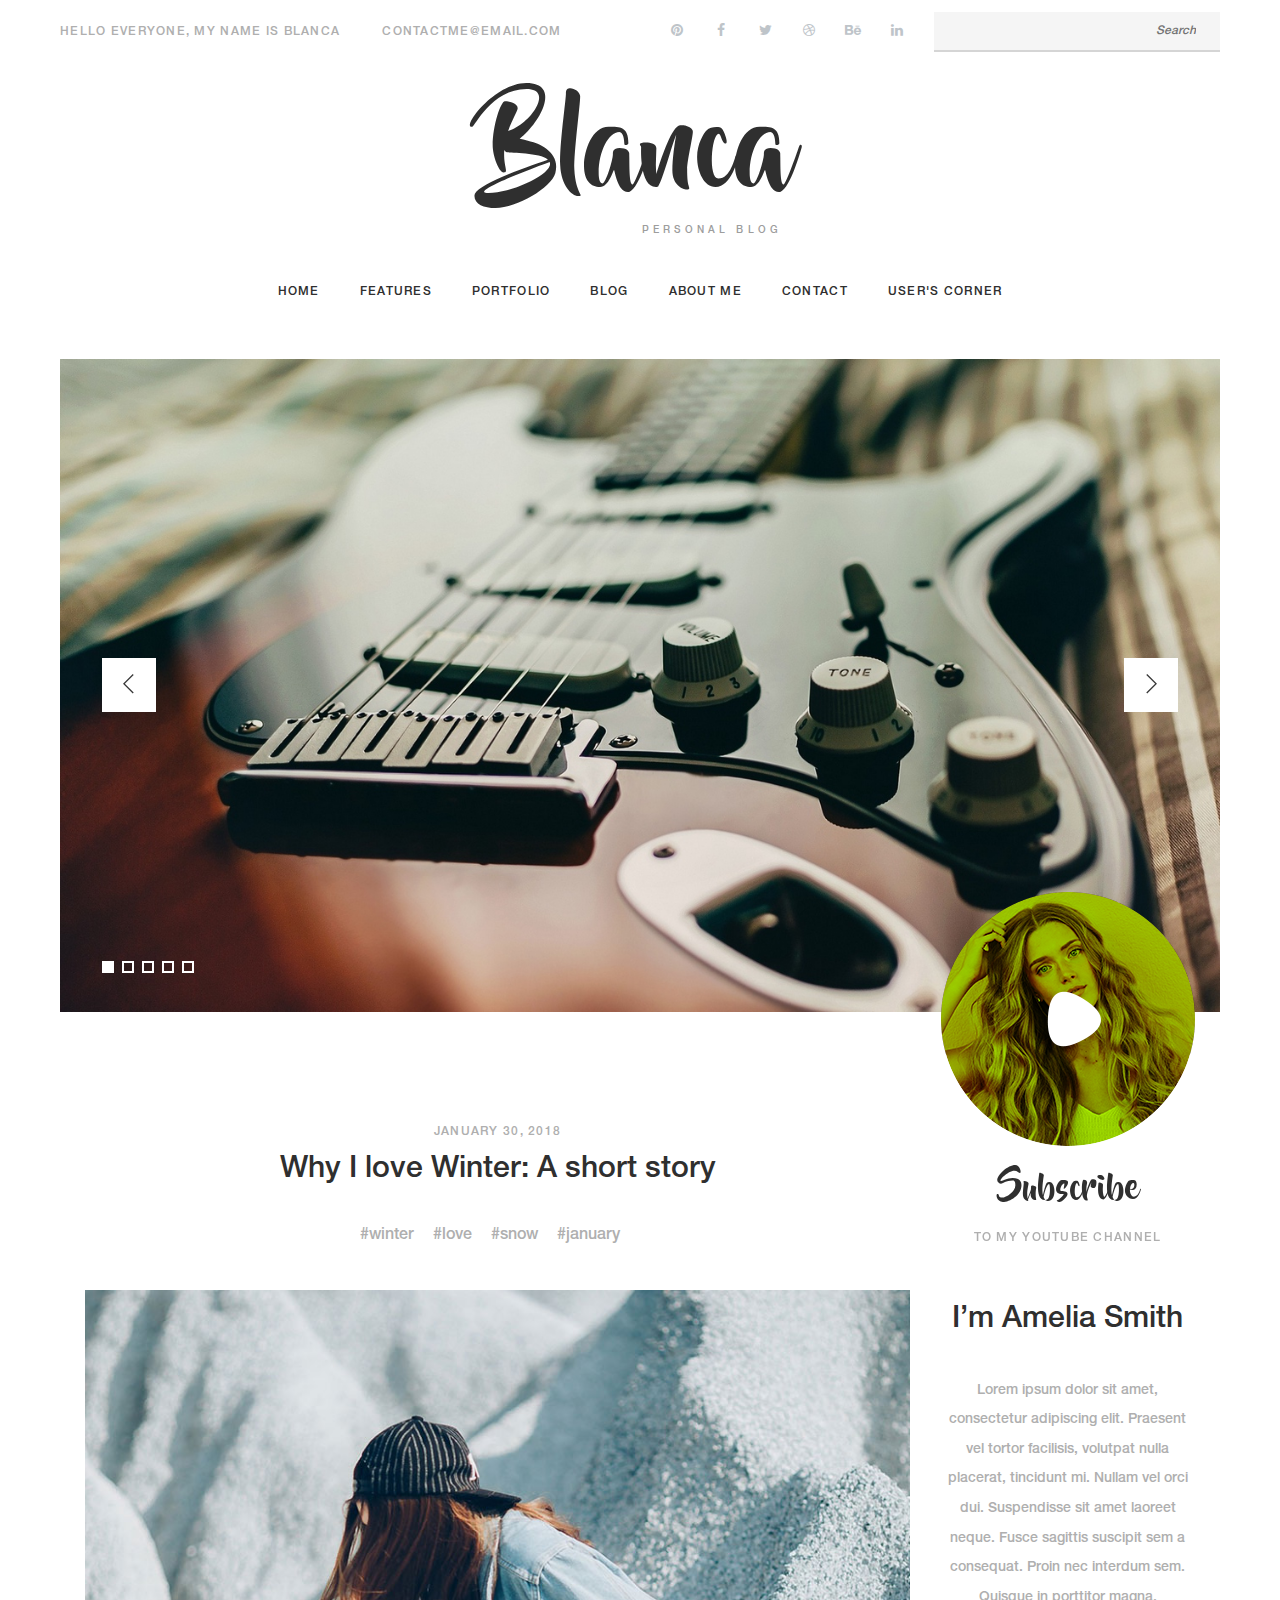
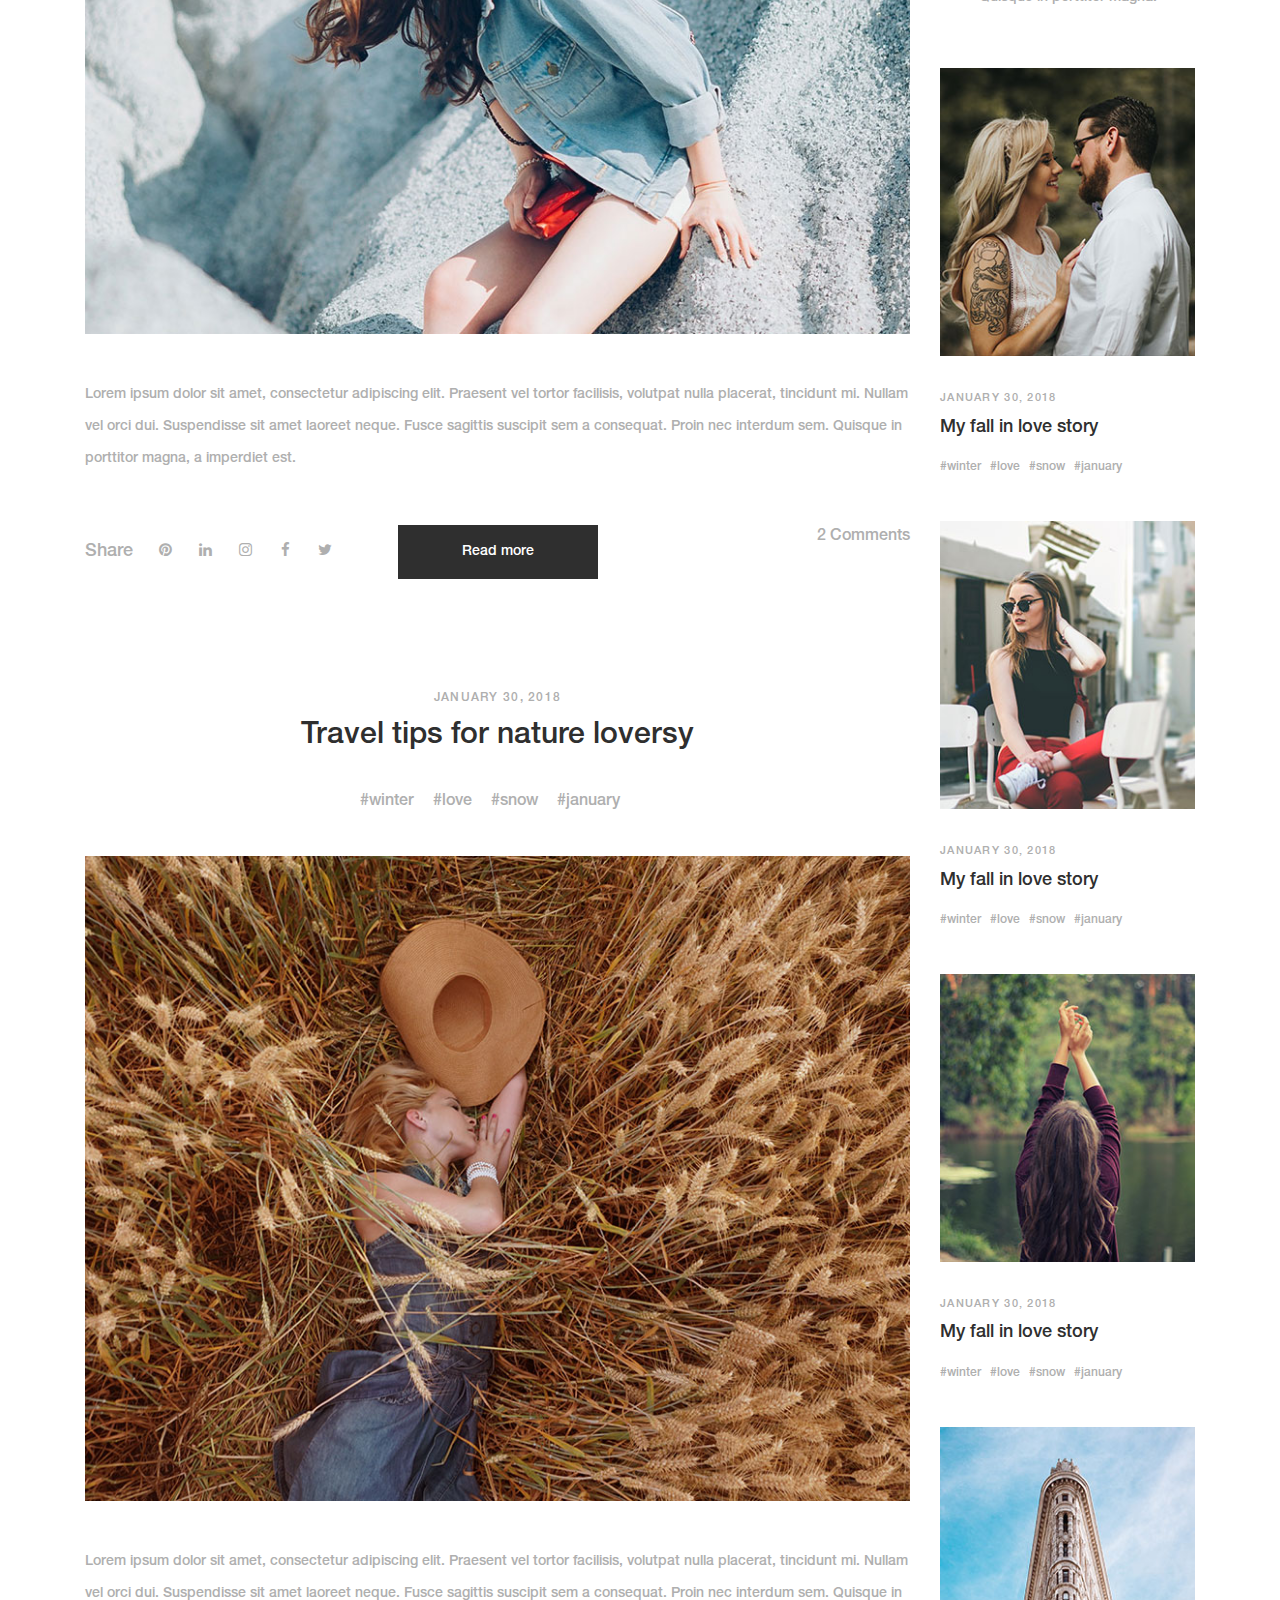
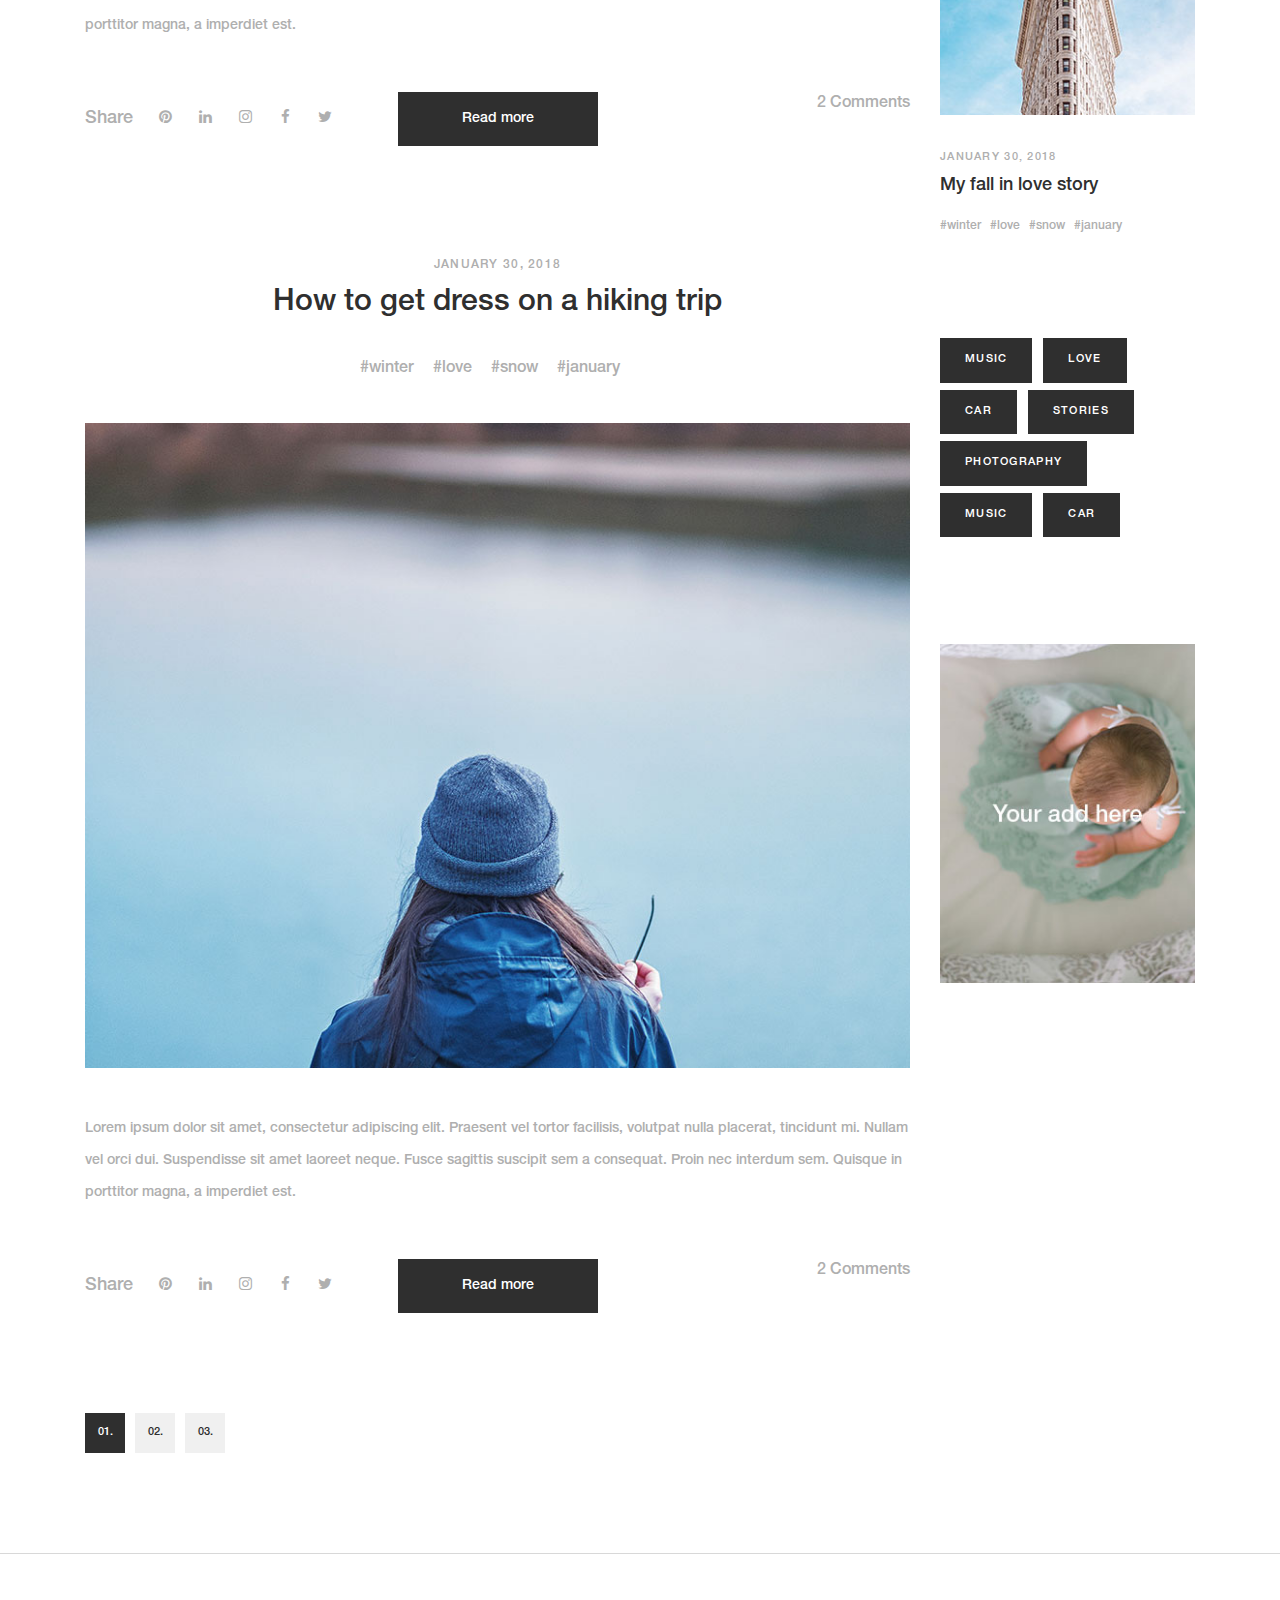
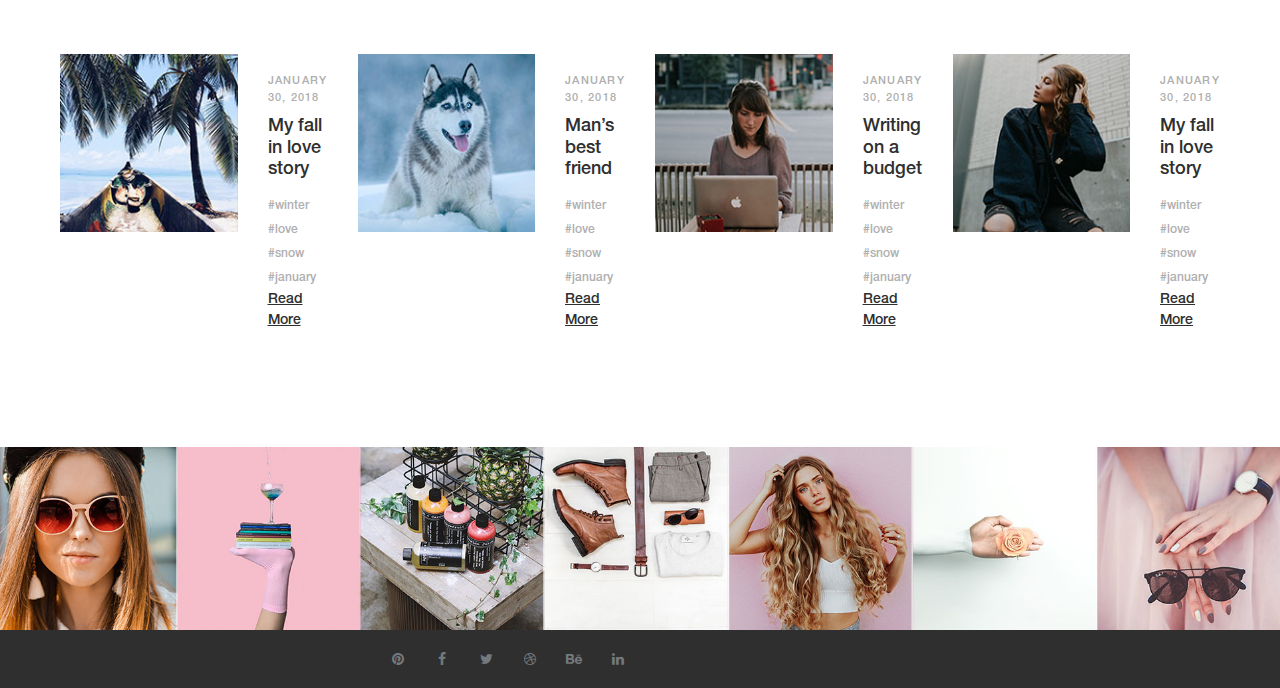
<file: index.html>
<!DOCTYPE html>
<html lang="en">
<head>
    <title>BLANCA</title>

    <!-- Required meta tags -->
    <meta charset="utf-8">
    <meta name="viewport" content="width=device-width, initial-scale=1, shrink-to-fit=no">

    <!-- Bootstrap CSS -->
    <link rel="stylesheet" href="css/bootstrap.min.css">

    <!-- FontAwesome CSS -->
    <link rel="stylesheet" href="css/font-awesome.min.css">

    <!-- Swiper CSS -->
    <link rel="stylesheet" href="css/swiper.min.css">

    <!-- Styles -->
    <link rel="stylesheet" href="style.css">
</head>
<body>
<div class="outer-container">
    <header class="site-header">
        <div class="top-header-bar">
            <div class="container-fluid">
                <div class="row">
                    <div class="col-lg-6 flex align-items-center">
                        <div class="header-bar-text d-none d-lg-block">
                            <p>Hello Everyone, My name is Blanca</p>
                        </div><!-- .header-bar-text -->

                        <div class="header-bar-email d-none d-lg-block">
                            <a href="#">Contactme@email.com</a>
                        </div><!-- .header-bar-email -->
                    </div><!-- .col -->

                    <div class="col-12 col-lg-6 flex justify-content-between justify-content-lg-end align-items-center">
                        <div class="header-bar-social d-none d-md-block">
                            <ul class="flex align-items-center">
                                <li><a href="https://www.pinterest.com/"><i class="fa fa-pinterest"></i></a></li>
                                <li><a href="https://www.facebook.com/"><i class="fa fa-facebook"></i></a></li>
                                <li><a href="https://www.twitter.com/"><i class="fa fa-twitter"></i></a></li>
                                <li><a href="https://www.dribbble.com/"><i class="fa fa-dribbble"></i></a></li>
                                <li><a href="https://www.behance.com/"><i class="fa fa-behance"></i></a></li>
                                <li><a href="https://www.linkedin.com/"><i class="fa fa-linkedin"></i></a></li>
                            </ul>
                        </div><!-- .header-bar-social -->

                        <div class="header-bar-search d-none d-md-block">
                            <form>
                                <input type="search" placeholder="Search">
                            </form>
                        </div><!-- .header-bar-search -->
                    </div><!-- .col -->
                </div><!-- .row -->
            </div><!-- .container-fluid -->
        </div><!-- .top-header-bar -->

        <div class="container">
            <div class="row">
                <div class="col-12">
                    <div class="site-branding flex flex-column align-items-center">
                        <h1 class="site-title"><a href="index.html" rel="home">Blanca</a></h1>
                        <p class="site-description">Personal Blog</p>
                    </div><!-- .site-branding -->

                    <nav class="site-navigation">
                        <div class="hamburger-menu d-lg-none">
                            <span></span>
                            <span></span>
                            <span></span>
                            <span></span>
                        </div><!-- .hamburger-menu -->

                        <ul class="flex-lg flex-lg-row justify-content-lg-center align-content-lg-center">
                            <li class="current-menu-item"><a href="index.html">Home</a></li>
                            <li><a href="#">features</a></li>
                            <li><a href="#">Portfolio</a></li>
                            <li><a href="blog.html">blog</a></li>
                            <li><a href="about.html">about me</a></li>
                            <li><a href="contact.html">Contact</a></li>
							<li><a href="login.html">User's Corner</a></li>
                        </ul>

                        <div class="header-bar-social d-md-none">
                            <ul class="flex justify-content-center align-items-center">
                                <li><a href="#"><i class="fa fa-pinterest"></i></a></li>
                                <li><a href="#"><i class="fa fa-facebook"></i></a></li>
                                <li><a href="#"><i class="fa fa-twitter"></i></a></li>
                                <li><a href="#"><i class="fa fa-dribbble"></i></a></li>
                                <li><a href="#"><i class="fa fa-behance"></i></a></li>
                                <li><a href="#"><i class="fa fa-linkedin"></i></a></li>
                            </ul>
                        </div><!-- .header-bar-social -->

                        <div class="header-bar-search d-md-none">
                            <form>
                                <input type="search" placeholder="Search">
                            </form>
                        </div><!-- .header-bar-search -->
                    </nav><!-- .site-navigation -->
                </div><!-- .col -->
            </div><!-- .row -->
        </div><!-- .container -->
    </header><!-- .site-header -->

    <div class="container-fluid">
        <div class="row">
            <div class="col-12">
                <div class="swiper-container hero-slider">
                    <div class="swiper-wrapper">
                        <div class="swiper-slide">
                            <div class="hero-content flex justify-content-center align-items-center flex-column">
                                <img src="images/slider.jpg" alt="">
                            </div><!-- .hero-content -->
                        </div><!-- .swiper-slide -->

                        <div class="swiper-slide">
                            <div class="hero-content flex justify-content-center align-items-center flex-column">
                                <img src="images/slider (1).jpg" alt="">
                            </div><!-- .hero-content -->
                        </div><!-- .swiper-slide -->

                        <div class="swiper-slide">
                            <div class="hero-content flex justify-content-center align-items-center flex-column">
                                <img src="images/slider (2).jpg" alt="">
                            </div><!-- .hero-content -->
                        </div><!-- .swiper-slide -->
						<div class="swiper-slide">
                            <div class="hero-content flex justify-content-center align-items-center flex-column">
                                <img src="images/slider (3).jpg" alt="">
                            </div><!-- .hero-content -->
                        </div><!-- .swiper-slide -->
						<div class="swiper-slide">
                            <div class="hero-content flex justify-content-center align-items-center flex-column">
                                <img src="images/slider (4).jpg" alt="">
                            </div><!-- .hero-content -->
                        </div><!-- .swiper-slide -->
                    </div><!-- .swiper-wrapper -->

                    <!-- Add Pagination -->
                    <div class="swiper-pagination"></div>

                    <!-- Add Arrows -->
                    <div class="swiper-button-next flex justify-content-center align-items-center">
                        <span><svg xmlns="http://www.w3.org/2000/svg" viewBox="0 0 27 44"><path d="M27,22L27,22L5,44l-2.1-2.1L22.8,22L2.9,2.1L5,0L27,22L27,22z"></path></svg></span>
                    </div>
                    <div class="swiper-button-prev flex justify-content-center align-items-center">
                        <span><svg xmlns="http://www.w3.org/2000/svg" viewBox="0 0 27 44"><path d="M0,22L22,0l2.1,2.1L4.2,22l19.9,19.9L22,44L0,22L0,22L0,22z"></path></svg></span>
                    </div>
                </div><!-- .swiper-container -->
            </div><!-- .col -->
        </div><!-- .row -->

        <div class="container">
            <div class="row">
                <div class="offset-lg-9 col-12 col-lg-3">
                    <a href="#">
                        <div class="yt-subscribe">
                            <img src="images/yt-subscribe.png" alt="Youtube Subscribe">
                            <h3>Subscribe</h3>
                            <p>To my Youtube Channel</p>
                        </div><!-- .yt-subscribe -->
                    </a>
                </div><!-- .col -->
            </div><!-- .row -->
        </div><!-- .container -->
    </div><!-- .hero-section -->

    <div class="container single-page">
        <div class="row">
            <div class="col-12 col-lg-9">
                <div class="content-wrap">
                    <header class="entry-header">
                        <div class="posted-date">
                            January 30, 2018
                        </div><!-- .posted-date -->

                        <h2 class="entry-title">Why I love Winter: A short story</h2>

                        <div class="tags-links">
                            <a href="#">#winter</a>
                            <a href="#">#love</a>
                            <a href="#">#snow</a>
                            <a href="#">#january</a>
                        </div><!-- .tags-links -->
                    </header><!-- .entry-header -->

                    <figure class="featured-image">
                        <img src="images/1.jpg" alt="">
                    </figure><!-- .featured-image -->

                    <div class="entry-content">
                        <p>Lorem ipsum dolor sit amet, consectetur adipiscing elit. Praesent vel tortor facilisis, volutpat nulla placerat, tincidunt mi. Nullam vel orci dui. Suspendisse sit amet laoreet neque. Fusce sagittis suscipit sem a consequat. Proin nec interdum sem. Quisque in porttitor magna, a imperdiet est. </p>
                    </div><!-- .entry-content -->

                    <footer class="entry-footer flex flex-column flex-lg-row justify-content-between align-content-start align-lg-items-center">
                        <ul class="post-share flex align-items-center order-3 order-lg-1">
                            <label>Share</label>
                            <li><a href="#"><i class="fa fa-pinterest"></i></a></li>
                            <li><a href="#"><i class="fa fa-linkedin"></i></a></li>
                            <li><a href="#"><i class="fa fa-instagram"></i></a></li>
                            <li><a href="#"><i class="fa fa-facebook"></i></a></li>
                            <li><a href="#"><i class="fa fa-twitter"></i></a></li>
                        </ul><!-- .post-share -->

                        <a class="read-more order-2" href="#">Read more</a>

                        <div class="comments-count order-1 order-lg-3">
                            <a href="#">2 Comments</a>
                        </div><!-- .comments-count -->
                    </footer><!-- .entry-footer -->
                </div><!-- .content-wrap -->

                <div class="content-wrap">
                    <header class="entry-header">
                        <div class="posted-date">
                            January 30, 2018
                        </div><!-- .posted-date -->

                        <h2 class="entry-title">Travel tips for nature loversy</h2>

                        <div class="tags-links">
                            <a href="#">#winter</a>
                            <a href="#">#love</a>
                            <a href="#">#snow</a>
                            <a href="#">#january</a>
                        </div><!-- .tags-links -->
                    </header><!-- .entry-header -->

                    <figure class="featured-image">
                        <img src="images/2.jpg" alt="">
                    </figure><!-- .featured-image -->

                    <div class="entry-content">
                        <p>Lorem ipsum dolor sit amet, consectetur adipiscing elit. Praesent vel tortor facilisis, volutpat nulla placerat, tincidunt mi. Nullam vel orci dui. Suspendisse sit amet laoreet neque. Fusce sagittis suscipit sem a consequat. Proin nec interdum sem. Quisque in porttitor magna, a imperdiet est. </p>
                    </div><!-- .entry-content -->

                    <footer class="entry-footer flex flex-column flex-lg-row justify-content-between align-content-start align-lg-items-center">
                        <ul class="post-share flex align-items-center order-3 order-lg-1">
                            <label>Share</label>
                            <li><a href="#"><i class="fa fa-pinterest"></i></a></li>
                            <li><a href="#"><i class="fa fa-linkedin"></i></a></li>
                            <li><a href="#"><i class="fa fa-instagram"></i></a></li>
                            <li><a href="#"><i class="fa fa-facebook"></i></a></li>
                            <li><a href="#"><i class="fa fa-twitter"></i></a></li>
                        </ul><!-- .post-share -->

                        <a class="read-more order-2" href="#">Read more</a>

                        <div class="comments-count order-1 order-lg-3">
                            <a href="#">2 Comments</a>
                        </div><!-- .comments-count -->
                    </footer><!-- .entry-footer -->
                </div><!-- .content-wrap -->

                <div class="content-wrap">
                    <header class="entry-header">
                        <div class="posted-date">
                            January 30, 2018
                        </div><!-- .posted-date -->

                        <h2 class="entry-title">How to get dress on a hiking trip</h2>

                        <div class="tags-links">
                            <a href="#">#winter</a>
                            <a href="#">#love</a>
                            <a href="#">#snow</a>
                            <a href="#">#january</a>
                        </div><!-- .tags-links -->
                    </header><!-- .entry-header -->

                    <figure class="featured-image">
                        <img src="images/3.jpg" alt="">
                    </figure><!-- .featured-image -->

                    <div class="entry-content">
                        <p>Lorem ipsum dolor sit amet, consectetur adipiscing elit. Praesent vel tortor facilisis, volutpat nulla placerat, tincidunt mi. Nullam vel orci dui. Suspendisse sit amet laoreet neque. Fusce sagittis suscipit sem a consequat. Proin nec interdum sem. Quisque in porttitor magna, a imperdiet est. </p>
                    </div><!-- .entry-content -->

                    <footer class="entry-footer flex flex-column flex-lg-row justify-content-between align-content-start align-lg-items-center">
                        <ul class="post-share flex align-items-center order-3 order-lg-1">
                            <label>Share</label>
                            <li><a href="#"><i class="fa fa-pinterest"></i></a></li>
                            <li><a href="#"><i class="fa fa-linkedin"></i></a></li>
                            <li><a href="#"><i class="fa fa-instagram"></i></a></li>
                            <li><a href="#"><i class="fa fa-facebook"></i></a></li>
                            <li><a href="#"><i class="fa fa-twitter"></i></a></li>
                        </ul><!-- .post-share -->

                        <a class="read-more order-2" href="#">Read more</a>

                        <div class="comments-count order-1 order-lg-3">
                            <a href="#">2 Comments</a>
                        </div><!-- .comments-count -->
                    </footer><!-- .entry-footer -->
                </div><!-- .content-wrap -->

                <div class="pagination">
                    <ul class="flex align-items-center">
                        <li class="active"><a href="#">01.</a></li>
                        <li><a href="#">02.</a></li>
                        <li><a href="#">03.</a></li>
                    </ul>
                </div>
            </div><!-- .col -->

            <div class="col-12 col-lg-3">
                <div class="sidebar">
                    <div class="about-me">
                        <h2>I’m Amelia Smith</h2>

                        <p>Lorem ipsum dolor sit amet, consectetur adipiscing elit. Praesent vel tortor facilisis, volutpat nulla placerat, tincidunt mi. Nullam vel orci dui. Suspendisse sit amet laoreet neque. Fusce sagittis suscipit sem a consequat. Proin nec interdum sem. Quisque in porttitor magna.</p>
                    </div><!-- .about-me -->

                    <div class="recent-posts">
                        <div class="recent-post-wrap">
                            <figure>
                                <img src="images/thumb-1.jpg" alt="">
                            </figure>

                            <header class="entry-header">
                                <div class="posted-date">
                                    January 30, 2018
                                </div><!-- .entry-header -->

                                <h3><a href="#">My fall in love story</a></h3>

                                <div class="tags-links">
                                    <a href="#">#winter</a>
                                    <a href="#">#love</a>
                                    <a href="#">#snow</a>
                                    <a href="#">#january</a>
                                </div><!-- .tags-links -->
                            </header><!-- .entry-header -->
                        </div><!-- .recent-post-wrap -->

                        <div class="recent-post-wrap">
                            <figure>
                                <img src="images/thumb-2.jpg" alt="">
                            </figure>

                            <header class="entry-header">
                                <div class="posted-date">
                                    January 30, 2018
                                </div><!-- .entry-header -->

                                <h3><a href="#">My fall in love story</a></h3>

                                <div class="tags-links">
                                    <a href="#">#winter</a>
                                    <a href="#">#love</a>
                                    <a href="#">#snow</a>
                                    <a href="#">#january</a>
                                </div><!-- .tags-links -->
                            </header><!-- .entry-header -->
                        </div><!-- .recent-post-wrap -->

                        <div class="recent-post-wrap">
                            <figure>
                                <img src="images/thumb-3.jpg" alt="">
                            </figure>

                            <header class="entry-header">
                                <div class="posted-date">
                                    January 30, 2018
                                </div><!-- .entry-header -->

                                <h3><a href="#">My fall in love story</a></h3>

                                <div class="tags-links">
                                    <a href="#">#winter</a>
                                    <a href="#">#love</a>
                                    <a href="#">#snow</a>
                                    <a href="#">#january</a>
                                </div><!-- .tags-links -->
                            </header><!-- .entry-header -->
                        </div><!-- .recent-post-wrap -->

                        <div class="recent-post-wrap">
                            <figure>
                                <img src="images/thumb-4.jpg" alt="">
                            </figure>

                            <header class="entry-header">
                                <div class="posted-date">
                                    January 30, 2018
                                </div><!-- .entry-header -->

                                <h3><a href="#">My fall in love story</a></h3>

                                <div class="tags-links">
                                    <a href="#">#winter</a>
                                    <a href="#">#love</a>
                                    <a href="#">#snow</a>
                                    <a href="#">#january</a>
                                </div><!-- .tags-links -->
                            </header><!-- .entry-header -->
                        </div><!-- .recent-post-wrap -->
                    </div><!-- .recent-posts -->

                    <div class="tags-list">
                        <a href="#">Music</a>
                        <a href="#">Love</a>
                        <a href="#">Car</a>
                        <a href="#">Stories</a>
                        <a href="#">Photography</a>
                        <a href="#">Music</a>
                        <a href="#">Car</a>
                    </div><!-- .tags-list -->

                    <div class="sidebar-ads">
                        <img src="images/ads.jpg" alt="ads">
                    </div>
                </div><!-- .sidebar -->
            </div><!-- .col -->
        </div><!-- .row -->
    </div><!-- .container -->
</div><!-- .outer-container -->

<footer class="sit-footer">
    <div class="outer-container">
        <div class="container-fluid">
            <div class="row footer-recent-posts">
                <div class="col-12 col-md-6 col-xl-3">
                    <div class="footer-post-wrap flex justify-content-between">
                        <figure>
                            <a href="#"><img src="images/foot-1.jpg" alt=""></a>
                        </figure>

                        <div class="footer-post-cont flex flex-column justify-content-between">
                            <header class="entry-header">
                                <div class="posted-date">
                                    January 30, 2018
                                </div><!-- .entry-header -->

                                <h3><a href="#">My fall in love story</a></h3>

                                <div class="tags-links">
                                    <a href="#">#winter</a>
                                    <a href="#">#love</a>
                                    <a href="#">#snow</a>
                                    <a href="#">#january</a>
                                </div><!-- .tags-links -->
                            </header><!-- .entry-header -->

                            <footer class="entry-footer">
                                <a class="read-more" href="#">read more</a>
                            </footer><!-- .entry-footer -->
                        </div><!-- .footer-post-cont -->
                    </div><!-- .footer-post-wrap -->
                </div><!-- .col -->

                <div class="col-12 col-md-6 col-xl-3">
                    <div class="footer-post-wrap flex justify-content-between">
                        <figure>
                            <a href="#"><img src="images/foot-2.jpg" alt=""></a>
                        </figure>

                        <div class="footer-post-cont flex flex-column justify-content-between">
                            <header class="entry-header">
                                <div class="posted-date">
                                    January 30, 2018
                                </div><!-- .entry-header -->

                                <h3><a href="#">Man’s best friend</a></h3>

                                <div class="tags-links">
                                    <a href="#">#winter</a>
                                    <a href="#">#love</a>
                                    <a href="#">#snow</a>
                                    <a href="#">#january</a>
                                </div><!-- .tags-links -->
                            </header><!-- .entry-header -->

                            <footer class="entry-footer">
                                <a class="read-more" href="#">read more</a>
                            </footer><!-- .entry-footer -->
                        </div><!-- .footer-post-cont -->
                    </div><!-- .footer-post-wrap -->
                </div><!-- .col -->

                <div class="col-12 col-md-6 col-xl-3">
                    <div class="footer-post-wrap flex justify-content-between">
                        <figure>
                            <a href="#"><img src="images/foot-3.jpg" alt=""></a>
                        </figure>

                        <div class="footer-post-cont flex flex-column justify-content-between">
                            <header class="entry-header">
                                <div class="posted-date">
                                    January 30, 2018
                                </div><!-- .entry-header -->

                                <h3><a href="#">Writing on a budget</a></h3>

                                <div class="tags-links">
                                    <a href="#">#winter</a>
                                    <a href="#">#love</a>
                                    <a href="#">#snow</a>
                                    <a href="#">#january</a>
                                </div><!-- .tags-links -->
                            </header><!-- .entry-header -->

                            <footer class="entry-footer">
                                <a class="read-more" href="#">read more</a>
                            </footer><!-- .entry-footer -->
                        </div><!-- .footer-post-cont -->
                    </div><!-- .footer-post-wrap -->
                </div><!-- .col -->

                <div class="col-12 col-md-6 col-xl-3">
                    <div class="footer-post-wrap flex justify-content-between">
                        <figure>
                            <a href="#"><img src="images/foot-4.jpg" alt=""></a>
                        </figure>

                        <div class="footer-post-cont flex flex-column justify-content-between">
                            <header class="entry-header">
                                <div class="posted-date">
                                    January 30, 2018
                                </div><!-- .entry-header -->

                                <h3><a href="#">My fall in love story</a></h3>

                                <div class="tags-links">
                                    <a href="#">#winter</a>
                                    <a href="#">#love</a>
                                    <a href="#">#snow</a>
                                    <a href="#">#january</a>
                                </div><!-- .tags-links -->
                            </header><!-- .entry-header -->

                            <footer class="entry-footer">
                                <a class="read-more" href="#">read more</a>
                            </footer><!-- .entry-footer -->
                        </div><!-- .footer-post-cont -->
                    </div><!-- .footer-post-wrap -->
                </div><!-- .col -->
            </div><!-- .row -->
        </div><!-- .container-fluid -->
    </div><!-- .outer-container -->

    <div class="container-fluid">
        <div class="row">
            <div class="footer-instagram flex flex-wrap flex-lg-nowrap">
                <figure>
                    <a href="#"><img src="images/a.jpg" alt=""></a>
                </figure>

                <figure>
                    <a href="#"><img src="images/b.jpg" alt=""></a>
                </figure>

                <figure>
                    <a href="#"><img src="images/c.jpg" alt=""></a>
                </figure>

                <figure>
                        <a href="#"><img src="images/d.jpg" alt=""></a>
                </figure>

                <figure>
                    <a href="#"><img src="images/e.jpg" alt=""></a>
                </figure>

                <figure>
                    <a href="#"><img src="images/f.jpg" alt=""></a>
                </figure>

                <figure>
                    <a href="#"><img src="images/g.jpg" alt=""></a>
                </figure>
            </div>
        </div><!-- .row -->
    </div><!-- .container -->

    <div class="footer-bar">
        <div class="outer-container">
            <div class="container-fluid">
                <div class="row justify-content-between">
                    <div class="col-12 col-md-6">
                        <div class="footer-social">
                            <ul class="flex justify-content-center justify-content-md-end align-items-center">
                                <li><a href="https://www.pinterest.com/"><i class="fa fa-pinterest"></i></a></li>
                                <li><a href="https://www.facebook.com/"><i class="fa fa-facebook"></i></a></li>
                                <li><a href="https://www.twitter.com/"><i class="fa fa-twitter"></i></a></li>
                                <li><a href="https://www.dribbble.com/"><i class="fa fa-dribbble"></i></a></li>
                                <li><a href="https://www.behance.com/"><i class="fa fa-behance"></i></a></li>
                                <li><a href="https://www.linkedin.com/"><i class="fa fa-linkedin"></i></a></li>
                            </ul>
                        </div><!-- .footer-social -->
                    </div><!-- .col-xl-4 -->
                </div><!-- .row -->
            </div><!-- .container-fluid -->
        </div><!-- .outer-container -->
    </div><!-- .footer-bar -->
</footer><!-- .sit-footer -->

<script type="text/javascript" src="js/jquery.js"></script>
<script type="text/javascript" src="js/swiper.min.js"></script>
<script type="text/javascript" src="js/custom.js"></script>

</body>
</html>
</file>
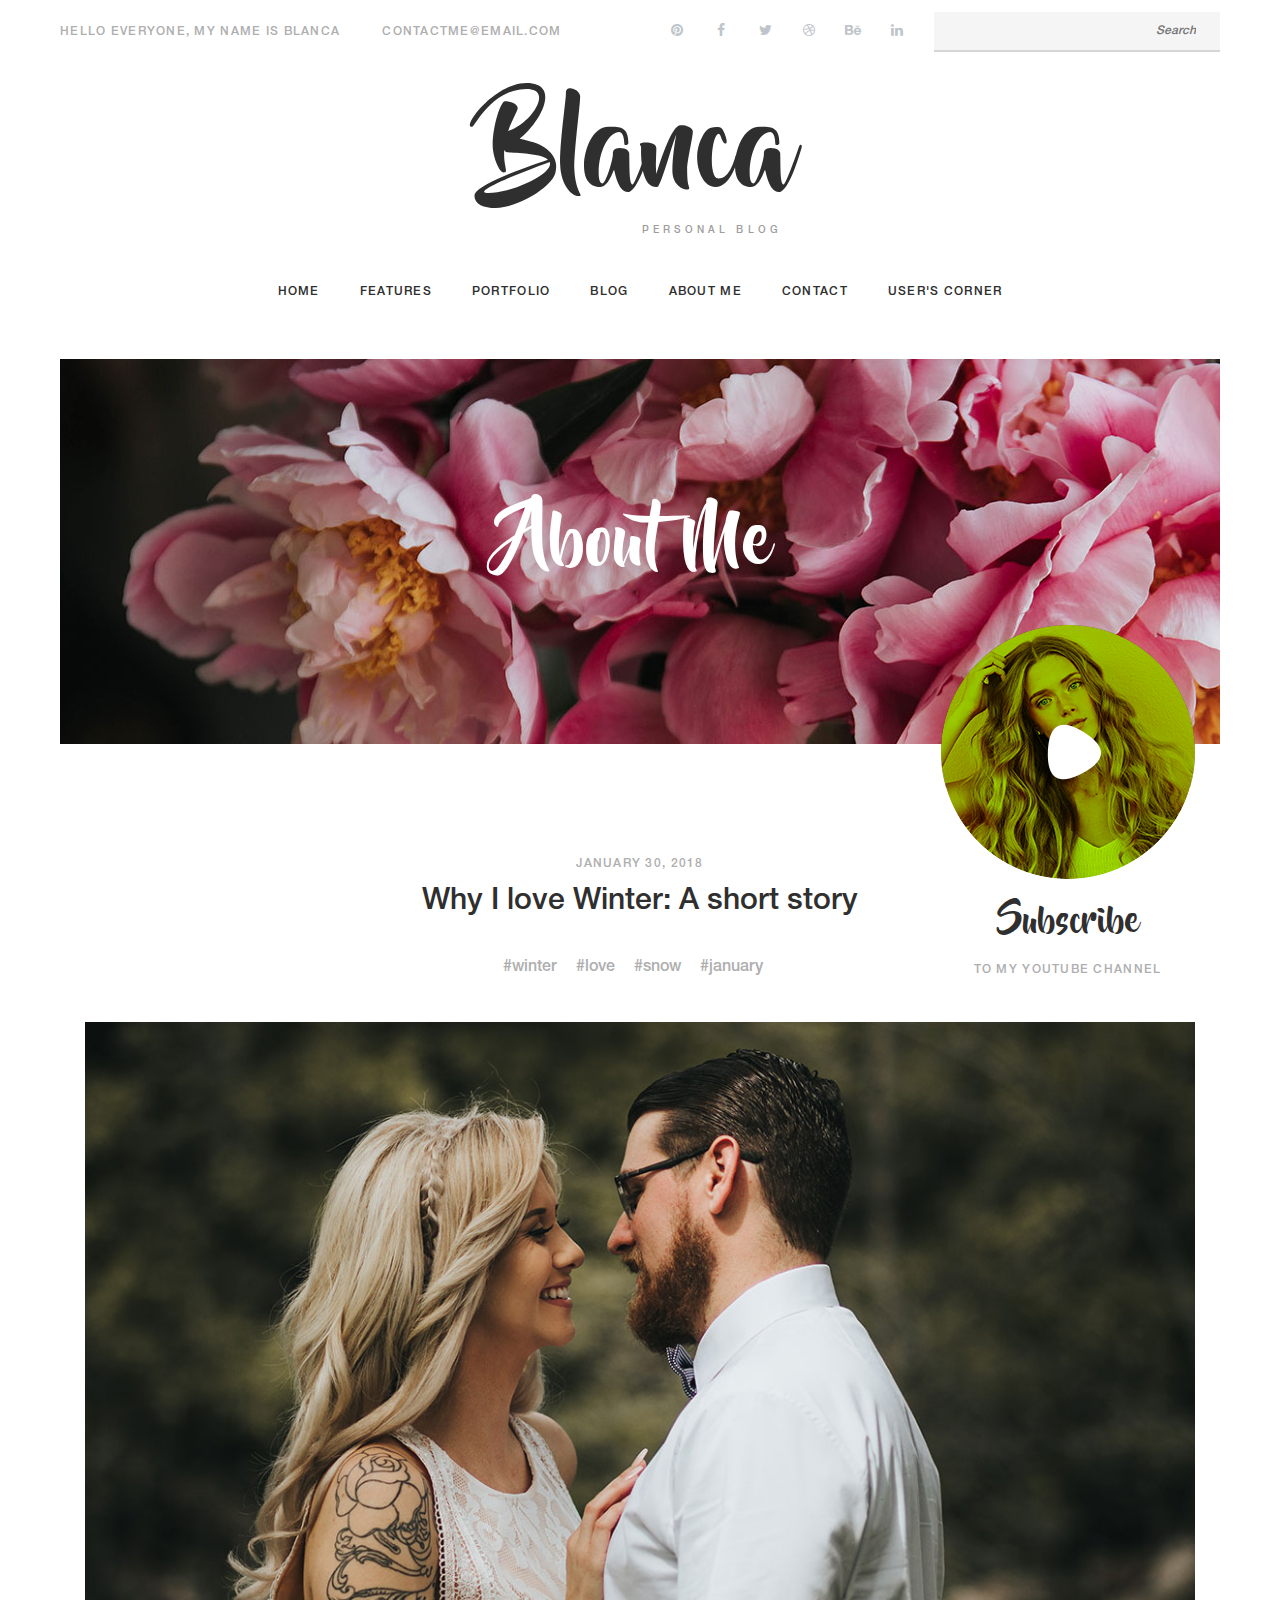
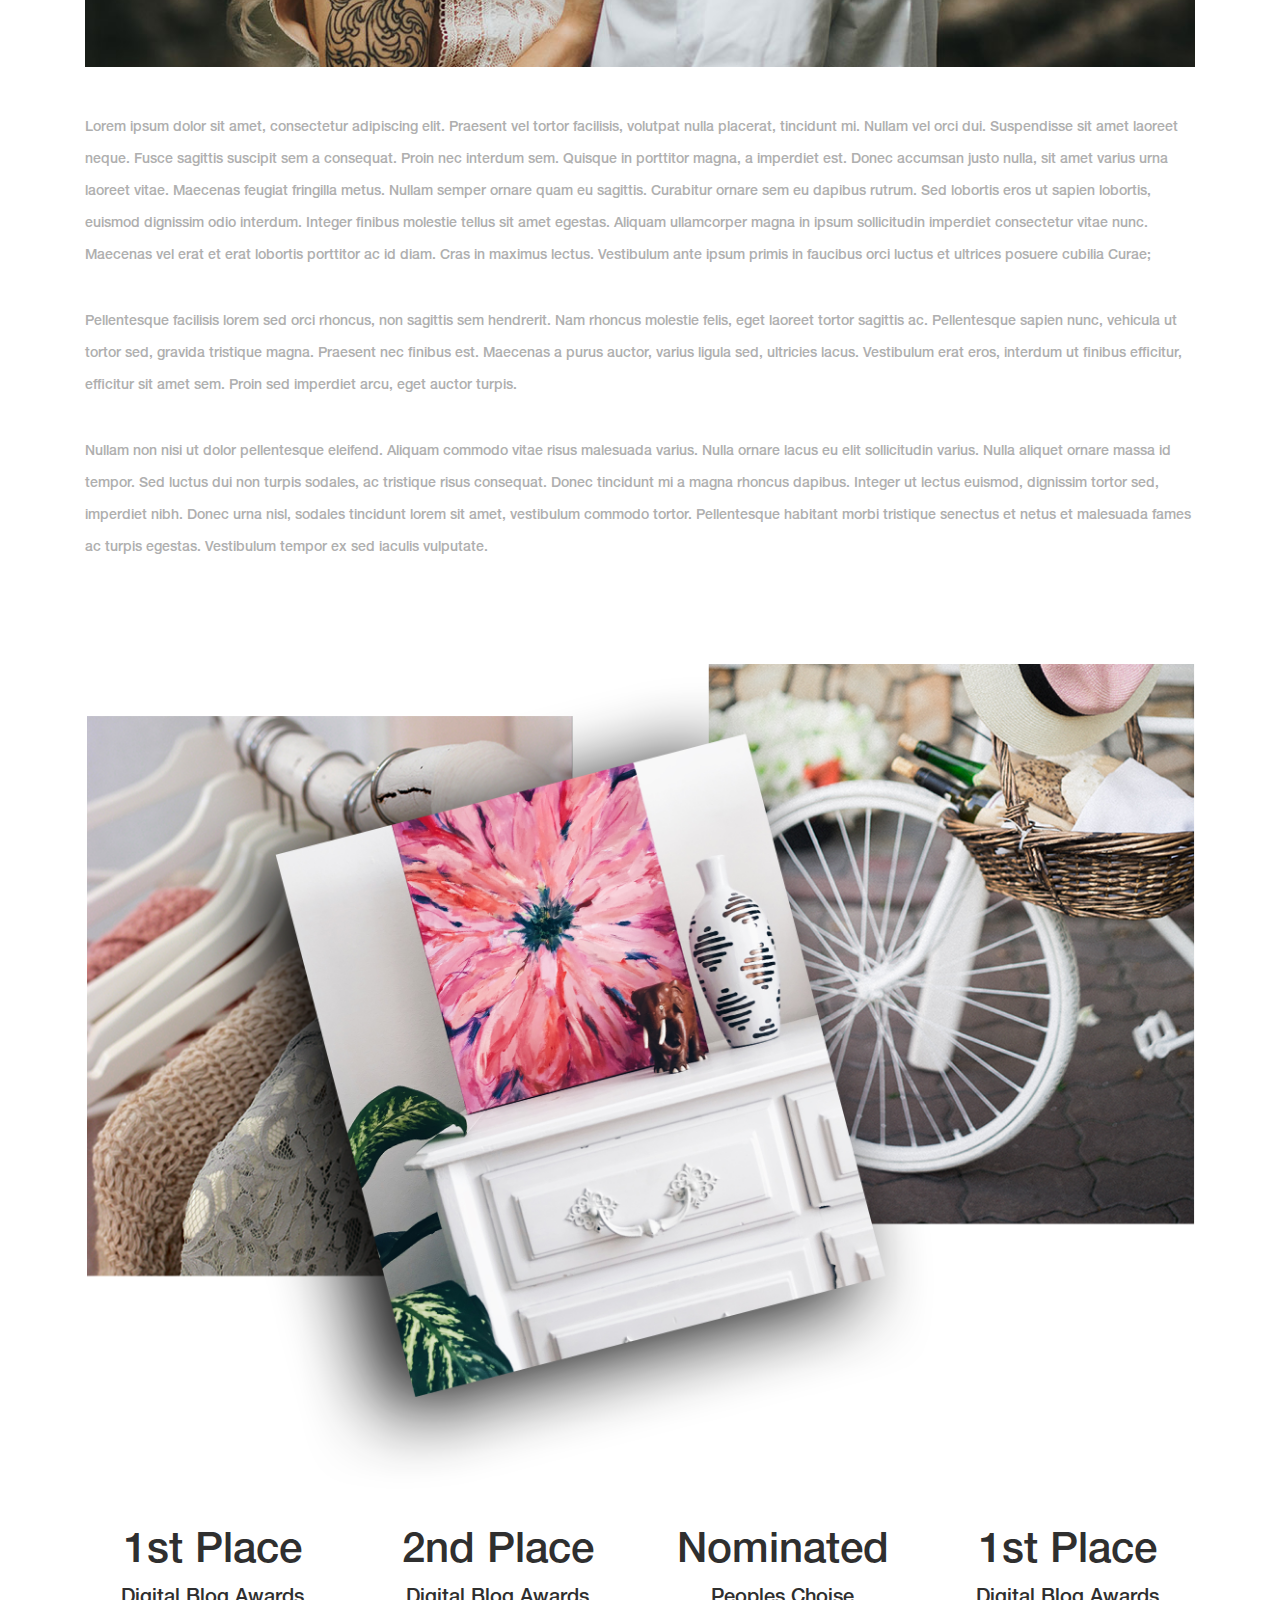
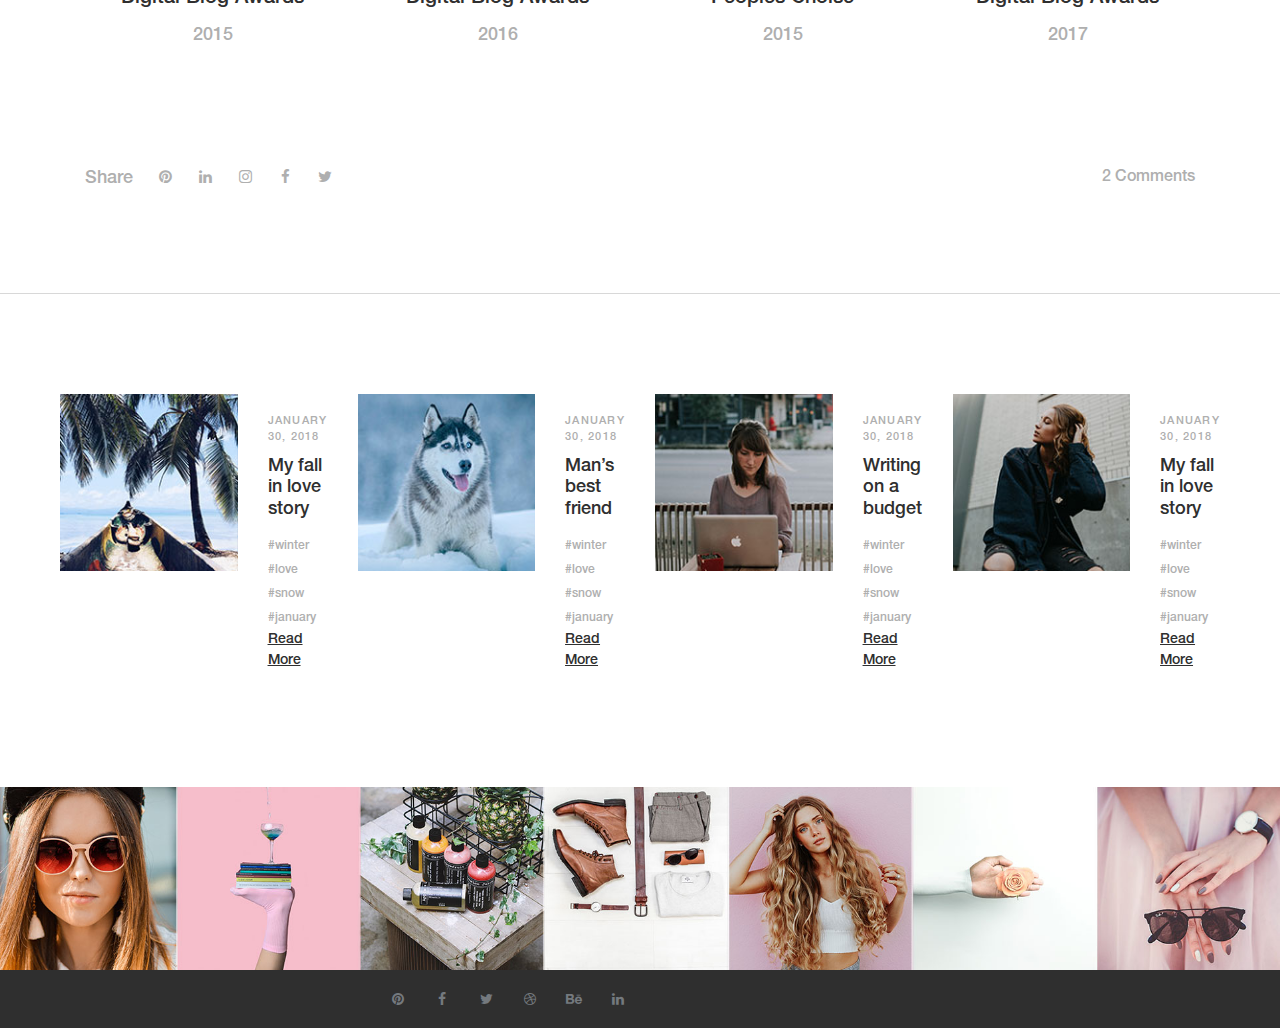
<file: about.html>
<!DOCTYPE html>
<html lang="en">
<head>
    <title>BLANCA::ABOUT</title>

    <!-- Required meta tags -->
    <meta charset="utf-8">
    <meta name="viewport" content="width=device-width, initial-scale=1, shrink-to-fit=no">

    <!-- Bootstrap CSS -->
    <link rel="stylesheet" href="css/bootstrap.min.css">

    <!-- FontAwesome CSS -->
    <link rel="stylesheet" href="css/font-awesome.min.css">

    <!-- Swiper CSS -->
    <link rel="stylesheet" href="css/swiper.min.css">

    <!-- Styles -->
    <link rel="stylesheet" href="style.css">
</head>
<body>
<div class="outer-container">
    <header class="site-header">
        <div class="top-header-bar">
            <div class="container-fluid">
                <div class="row">
                    <div class="col-lg-6 flex align-items-center">
                        <div class="header-bar-text d-none d-lg-block">
                            <p>Hello Everyone, My name is Blanca</p>
                        </div><!-- .header-bar-text -->

                        <div class="header-bar-email d-none d-lg-block">
                            <a href="#">Contactme@email.com</a>
                        </div><!-- .header-bar-email -->
                    </div><!-- .col -->

                    <div class="col-12 col-lg-6 flex justify-content-between justify-content-lg-end align-items-center">
                        <div class="header-bar-social d-none d-md-block">
                            <ul class="flex align-items-center">
                                <li><a href="https://www.pinterest.com/"><i class="fa fa-pinterest"></i></a></li>
                                <li><a href="https://www.facebook.com/"><i class="fa fa-facebook"></i></a></li>
                                <li><a href="https://www.twitter.com/"><i class="fa fa-twitter"></i></a></li>
                                <li><a href="https://www.dribbble.com/"><i class="fa fa-dribbble"></i></a></li>
                                <li><a href="https://www.behance.com/"><i class="fa fa-behance"></i></a></li>
                                <li><a href="https://www.linkedin.com/"><i class="fa fa-linkedin"></i></a></li>
                            </ul>
                        </div><!-- .header-bar-social -->

                        <div class="header-bar-search d-none d-md-block">
                            <form>
                                <input type="search" placeholder="Search">
                            </form>
                        </div><!-- .header-bar-search -->
                    </div><!-- .col -->
                </div><!-- .row -->
            </div><!-- .container-fluid -->
        </div><!-- .top-header-bar -->

        <div class="container">
            <div class="row">
                <div class="col-12">
                    <div class="site-branding flex flex-column align-items-center">
                        <h1 class="site-title"><a href="index.html" rel="home">Blanca</a></h1>
                        <p class="site-description">Personal Blog</p>
                    </div><!-- .site-branding -->

                    <nav class="site-navigation">
                        <div class="hamburger-menu d-lg-none">
                            <span></span>
                            <span></span>
                            <span></span>
                            <span></span>
                        </div><!-- .hamburger-menu -->

                        <ul class="flex-lg flex-lg-row justify-content-lg-center align-content-lg-center">
                            <li class="current-menu-item"><a href="index.html">Home</a></li>
                            <li><a href="#">features</a></li>
                            <li><a href="#">Portfolio</a></li>
                            <li><a href="blog.html">blog</a></li>
                            <li><a href="about.html">about me</a></li>
                            <li><a href="contact.html">Contact</a></li>
							<li><a href="login.html">User's Corner</a></li>
                        </ul>

                        <div class="header-bar-social d-md-none">
                            <ul class="flex justify-content-center align-items-center">
                                <li><a href="https://www.pinterest.com/"><i class="fa fa-pinterest"></i></a></li>
                                <li><a href="https://www.facebook.com/"><i class="fa fa-facebook"></i></a></li>
                                <li><a href="https://www.twitter.com/"><i class="fa fa-twitter"></i></a></li>
                                <li><a href="https://www.dribbble.com/"><i class="fa fa-dribbble"></i></a></li>
                                <li><a href="https://www.behance.com/"><i class="fa fa-behance"></i></a></li>
                                <li><a href="https://www.linkedin.com/"><i class="fa fa-linkedin"></i></a></li>
                            </ul>
                        </div><!-- .header-bar-social -->

                        <div class="header-bar-search d-md-none">
                            <form>
                                <input type="search" placeholder="Search">
                            </form>
                        </div><!-- .header-bar-search -->
                    </nav><!-- .site-navigation -->
                </div><!-- .col -->
            </div><!-- .row -->
        </div><!-- .container -->
    </header><!-- .site-header -->

    <div class="container-fluid">
        <div class="row">
            <div class="col-12">
                <div class="page-header flex justify-content-center align-items-center" style="background-image: url('images/about-bg.jpg')">
                    <h1>About Me</h1>
                </div><!-- .page-header -->
            </div><!-- .col -->
        </div><!-- .row -->

        <div class="container">
            <div class="row">
                <div class="offset-lg-9 col-lg-3">
                    <a href="#">
                        <div class="yt-subscribe">
                            <img src="images/yt-subscribe.png" alt="Youtube Subscribe">
                            <h3>Subscribe</h3>
                            <p>To my Youtube Channel</p>
                        </div><!-- .yt-subscribe -->
                    </a>
                </div><!-- .col -->
            </div><!-- .row -->
        </div><!-- .container -->
    </div><!-- .hero-section -->

    <div class="container single-page about-page">
        <div class="row">
            <div class="col-12">
                <div class="content-wrap">
                    <header class="entry-header">
                        <div class="posted-date">
                            January 30, 2018
                        </div><!-- .posted-date -->

                        <h2 class="entry-title">Why I love Winter: A short story</h2>

                        <div class="tags-links">
                            <a href="#">#winter</a>
                            <a href="#">#love</a>
                            <a href="#">#snow</a>
                            <a href="#">#january</a>
                        </div><!-- .tags-links -->
                    </header><!-- .entry-header -->

                    <figure class="featured-image">
                        <img src="images/about.jpg" alt="">
                    </figure><!-- .featured-image -->

                    <div class="entry-content">
                        <p>Lorem ipsum dolor sit amet, consectetur adipiscing elit. Praesent vel tortor facilisis, volutpat nulla placerat, tincidunt mi. Nullam vel orci dui. Suspendisse sit amet laoreet neque. Fusce sagittis suscipit sem a consequat. Proin nec interdum sem. Quisque in porttitor magna, a imperdiet est. Donec accumsan justo nulla, sit amet varius urna laoreet vitae. Maecenas feugiat fringilla metus. Nullam semper ornare quam eu sagittis. Curabitur ornare sem eu dapibus rutrum. Sed lobortis eros ut sapien lobortis, euismod dignissim odio interdum. Integer finibus molestie tellus sit amet egestas. Aliquam ullamcorper magna in ipsum sollicitudin imperdiet consectetur vitae nunc. Maecenas vel erat et erat lobortis porttitor ac id diam. Cras in maximus lectus. Vestibulum ante ipsum primis in faucibus orci luctus et ultrices posuere cubilia Curae;</p>

                        <p>Pellentesque facilisis lorem sed orci rhoncus, non sagittis sem hendrerit. Nam rhoncus molestie felis, eget laoreet tortor sagittis ac. Pellentesque sapien nunc, vehicula ut tortor sed, gravida tristique magna. Praesent nec finibus est. Maecenas a purus auctor, varius ligula sed, ultricies lacus. Vestibulum erat eros, interdum ut finibus efficitur, efficitur sit amet sem. Proin sed imperdiet arcu, eget auctor turpis.</p>

                        <p>Nullam non nisi ut dolor pellentesque eleifend. Aliquam commodo vitae risus malesuada varius. Nulla ornare lacus eu elit sollicitudin varius. Nulla aliquet ornare massa id tempor. Sed luctus dui non turpis sodales, ac tristique risus consequat. Donec tincidunt mi a magna rhoncus dapibus. Integer ut lectus euismod, dignissim tortor sed, imperdiet nibh. Donec urna nisl, sodales tincidunt lorem sit amet, vestibulum commodo tortor. Pellentesque habitant morbi tristique senectus et netus et malesuada fames ac turpis egestas. Vestibulum tempor ex sed iaculis vulputate. </p>
                    </div><!-- .entry-content -->

                    <figure class="about-second-image">
                        <img src="images/about-2.png" alt="">
                    </figure>
                </div><!-- .col -->
            </div><!-- .row -->
        </div><!-- .row -->

        <div class="row">
            <div class="col-12 col-md-6 col-lg-3">
                <div class="awards-content">
                    <h2>1st Place</h2>
                    <h4>Digital Blog Awards</h4>
                    <p>2015</p>
                </div><!-- .awards-content -->
            </div><!-- .col -->

            <div class="col-12 col-md-6 col-lg-3">
                <div class="awards-content">
                    <h2>2nd Place</h2>
                    <h4>Digital Blog Awards</h4>
                    <p>2016</p>
                </div><!-- .awards-content -->
            </div><!-- .col -->

            <div class="col-12 col-md-6 col-lg-3">
                <div class="awards-content">
                    <h2>Nominated</h2>
                    <h4>Peoples Choise </h4>
                    <p>2015</p>
                </div><!-- .awards-content -->
            </div><!-- .col -->

            <div class="col-12 col-md-6 col-lg-3">
                <div class="awards-content">
                    <h2>1st Place</h2>
                    <h4>Digital Blog Awards</h4>
                    <p>2017</p>
                </div><!-- .awards-content -->
            </div><!-- .col -->
        </div><!-- .row -->

        <div class="row">
            <div class="col-12">
                <footer class="entry-footer flex flex-column flex-lg-row justify-content-between align-content-start align-lg-items-center">
                    <ul class="post-share flex align-items-center order-3 order-lg-1">
                        <label>Share</label>
                        <li><a href="#"><i class="fa fa-pinterest"></i></a></li>
                        <li><a href="#"><i class="fa fa-linkedin"></i></a></li>
                        <li><a href="#"><i class="fa fa-instagram"></i></a></li>
                        <li><a href="#"><i class="fa fa-facebook"></i></a></li>
                        <li><a href="#"><i class="fa fa-twitter"></i></a></li>
                    </ul><!-- .post-share -->

                    <div class="comments-count order-1 order-lg-3">
                        <a href="#">2 Comments</a>
                    </div><!-- .comments-count -->
                </footer><!-- .entry-footer -->
            </div><!-- .content-wrap -->
        </div><!-- .col -->
    </div><!-- .container -->
</div><!-- .outer-container -->

<footer class="sit-footer">
    <div class="outer-container">
        <div class="container-fluid">
            <div class="row footer-recent-posts">
                <div class="col-12 col-md-6 col-xl-3">
                    <div class="footer-post-wrap flex justify-content-between">
                        <figure>
                            <a href="#"><img src="images/foot-1.jpg" alt=""></a>
                        </figure>

                        <div class="footer-post-cont flex flex-column justify-content-between">
                            <header class="entry-header">
                                <div class="posted-date">
                                    January 30, 2018
                                </div><!-- .entry-header -->

                                <h3><a href="#">My fall in love story</a></h3>

                                <div class="tags-links">
                                    <a href="#">#winter</a>
                                    <a href="#">#love</a>
                                    <a href="#">#snow</a>
                                    <a href="#">#january</a>
                                </div><!-- .tags-links -->
                            </header><!-- .entry-header -->

                            <footer class="entry-footer">
                                <a class="read-more" href="#">read more</a>
                            </footer><!-- .entry-footer -->
                        </div><!-- .footer-post-cont -->
                    </div><!-- .footer-post-wrap -->
                </div><!-- .col -->

                <div class="col-12 col-md-6 col-xl-3">
                    <div class="footer-post-wrap flex justify-content-between">
                        <figure>
                            <a href="#"><img src="images/foot-2.jpg" alt=""></a>
                        </figure>

                        <div class="footer-post-cont flex flex-column justify-content-between">
                            <header class="entry-header">
                                <div class="posted-date">
                                    January 30, 2018
                                </div><!-- .entry-header -->

                                <h3><a href="#">Man’s best friend</a></h3>

                                <div class="tags-links">
                                    <a href="#">#winter</a>
                                    <a href="#">#love</a>
                                    <a href="#">#snow</a>
                                    <a href="#">#january</a>
                                </div><!-- .tags-links -->
                            </header><!-- .entry-header -->

                            <footer class="entry-footer">
                                <a class="read-more" href="#">read more</a>
                            </footer><!-- .entry-footer -->
                        </div><!-- .footer-post-cont -->
                    </div><!-- .footer-post-wrap -->
                </div><!-- .col -->

                <div class="col-12 col-md-6 col-xl-3">
                    <div class="footer-post-wrap flex justify-content-between">
                        <figure>
                            <a href="#"><img src="images/foot-3.jpg" alt=""></a>
                        </figure>

                        <div class="footer-post-cont flex flex-column justify-content-between">
                            <header class="entry-header">
                                <div class="posted-date">
                                    January 30, 2018
                                </div><!-- .entry-header -->

                                <h3><a href="#">Writing on a budget</a></h3>

                                <div class="tags-links">
                                    <a href="#">#winter</a>
                                    <a href="#">#love</a>
                                    <a href="#">#snow</a>
                                    <a href="#">#january</a>
                                </div><!-- .tags-links -->
                            </header><!-- .entry-header -->

                            <footer class="entry-footer">
                                <a class="read-more" href="#">read more</a>
                            </footer><!-- .entry-footer -->
                        </div><!-- .footer-post-cont -->
                    </div><!-- .footer-post-wrap -->
                </div><!-- .col -->

                <div class="col-12 col-md-6 col-xl-3">
                    <div class="footer-post-wrap flex justify-content-between">
                        <figure>
                            <a href="#"><img src="images/foot-4.jpg" alt=""></a>
                        </figure>

                        <div class="footer-post-cont flex flex-column justify-content-between">
                            <header class="entry-header">
                                <div class="posted-date">
                                    January 30, 2018
                                </div><!-- .entry-header -->

                                <h3><a href="#">My fall in love story</a></h3>

                                <div class="tags-links">
                                    <a href="#">#winter</a>
                                    <a href="#">#love</a>
                                    <a href="#">#snow</a>
                                    <a href="#">#january</a>
                                </div><!-- .tags-links -->
                            </header><!-- .entry-header -->

                            <footer class="entry-footer">
                                <a class="read-more" href="#">read more</a>
                            </footer><!-- .entry-footer -->
                        </div><!-- .footer-post-cont -->
                    </div><!-- .footer-post-wrap -->
                </div><!-- .col -->
            </div><!-- .row -->
        </div><!-- .container-fluid -->
    </div><!-- .outer-container -->

    <div class="container-fluid">
        <div class="row">
            <div class="footer-instagram flex flex-wrap flex-lg-nowrap">
                <figure>
                    <a href="#"><img src="images/a.jpg" alt=""></a>
                </figure>

                <figure>
                    <a href="#"><img src="images/b.jpg" alt=""></a>
                </figure>

                <figure>
                    <a href="#"><img src="images/c.jpg" alt=""></a>
                </figure>

                <figure>
                    <a href="#"><img src="images/d.jpg" alt=""></a>
                </figure>

                <figure>
                    <a href="#"><img src="images/e.jpg" alt=""></a>
                </figure>

                <figure>
                    <a href="#"><img src="images/f.jpg" alt=""></a>
                </figure>

                <figure>
                    <a href="#"><img src="images/g.jpg" alt=""></a>
                </figure>
            </div>
        </div><!-- .row -->
    </div><!-- .container -->

    <div class="footer-bar">
        <div class="outer-container">
            <div class="container-fluid">
                <div class="row justify-content-between">
                    <div class="col-12 col-md-6">
                        <div class="footer-social">
                            <ul class="flex justify-content-center justify-content-md-end align-items-center">
                                <li><a href="https://www.pinterest.com/"><i class="fa fa-pinterest"></i></a></li>
                                <li><a href="https://www.facebook.com/"><i class="fa fa-facebook"></i></a></li>
                                <li><a href="https://www.twitter.com/"><i class="fa fa-twitter"></i></a></li>
                                <li><a href="https://www.dribbble.com/"><i class="fa fa-dribbble"></i></a></li>
                                <li><a href="https://www.behance.com/"><i class="fa fa-behance"></i></a></li>
                                <li><a href="https://www.linkedin.com/"><i class="fa fa-linkedin"></i></a></li>
                            </ul>
                        </div><!-- .footer-social -->
                    </div><!-- .col-xl-4 -->
                </div><!-- .row -->
            </div><!-- .container-fluid -->
        </div><!-- .outer-container -->
    </div><!-- .footer-bar -->
</footer><!-- .sit-footer -->

<script type="text/javascript" src="js/jquery.js"></script>
<script type="text/javascript" src="js/swiper.min.js"></script>
<script type="text/javascript" src="js/custom.js"></script>

</body>
</html>
</file>
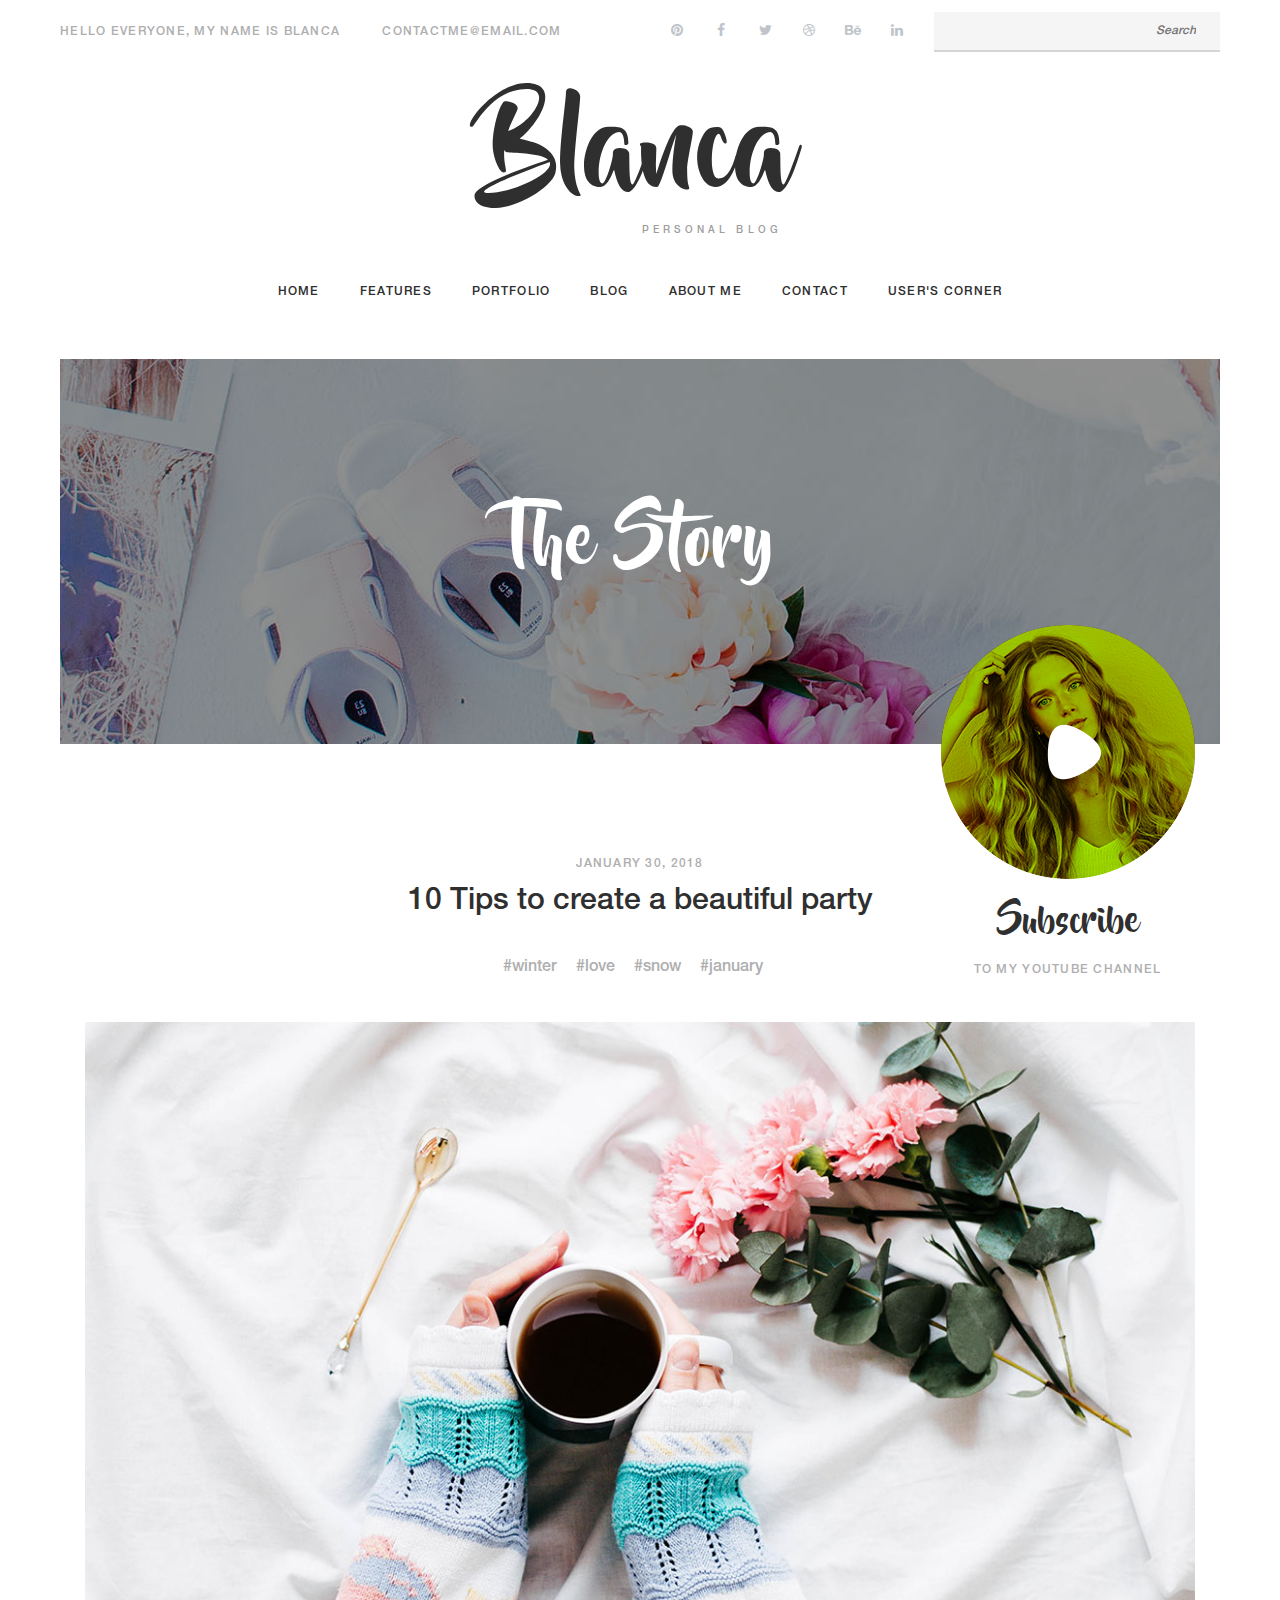
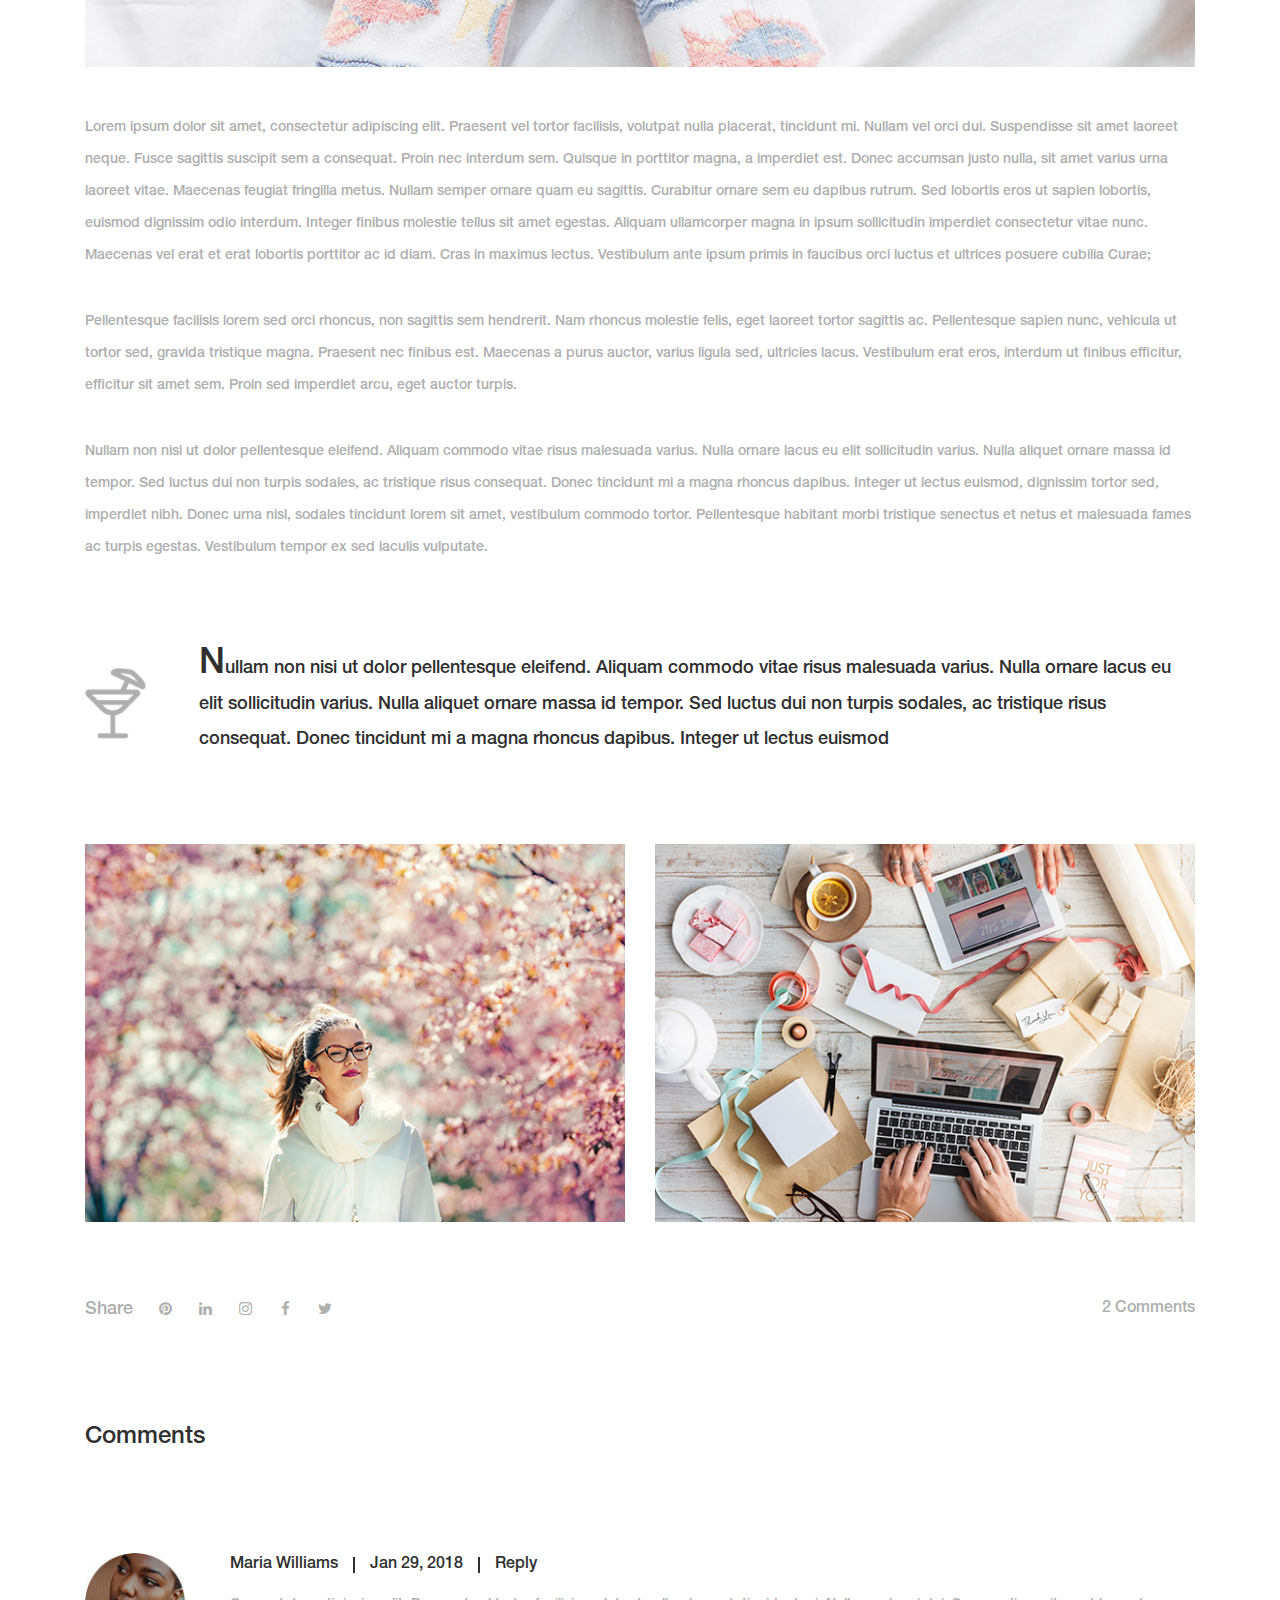
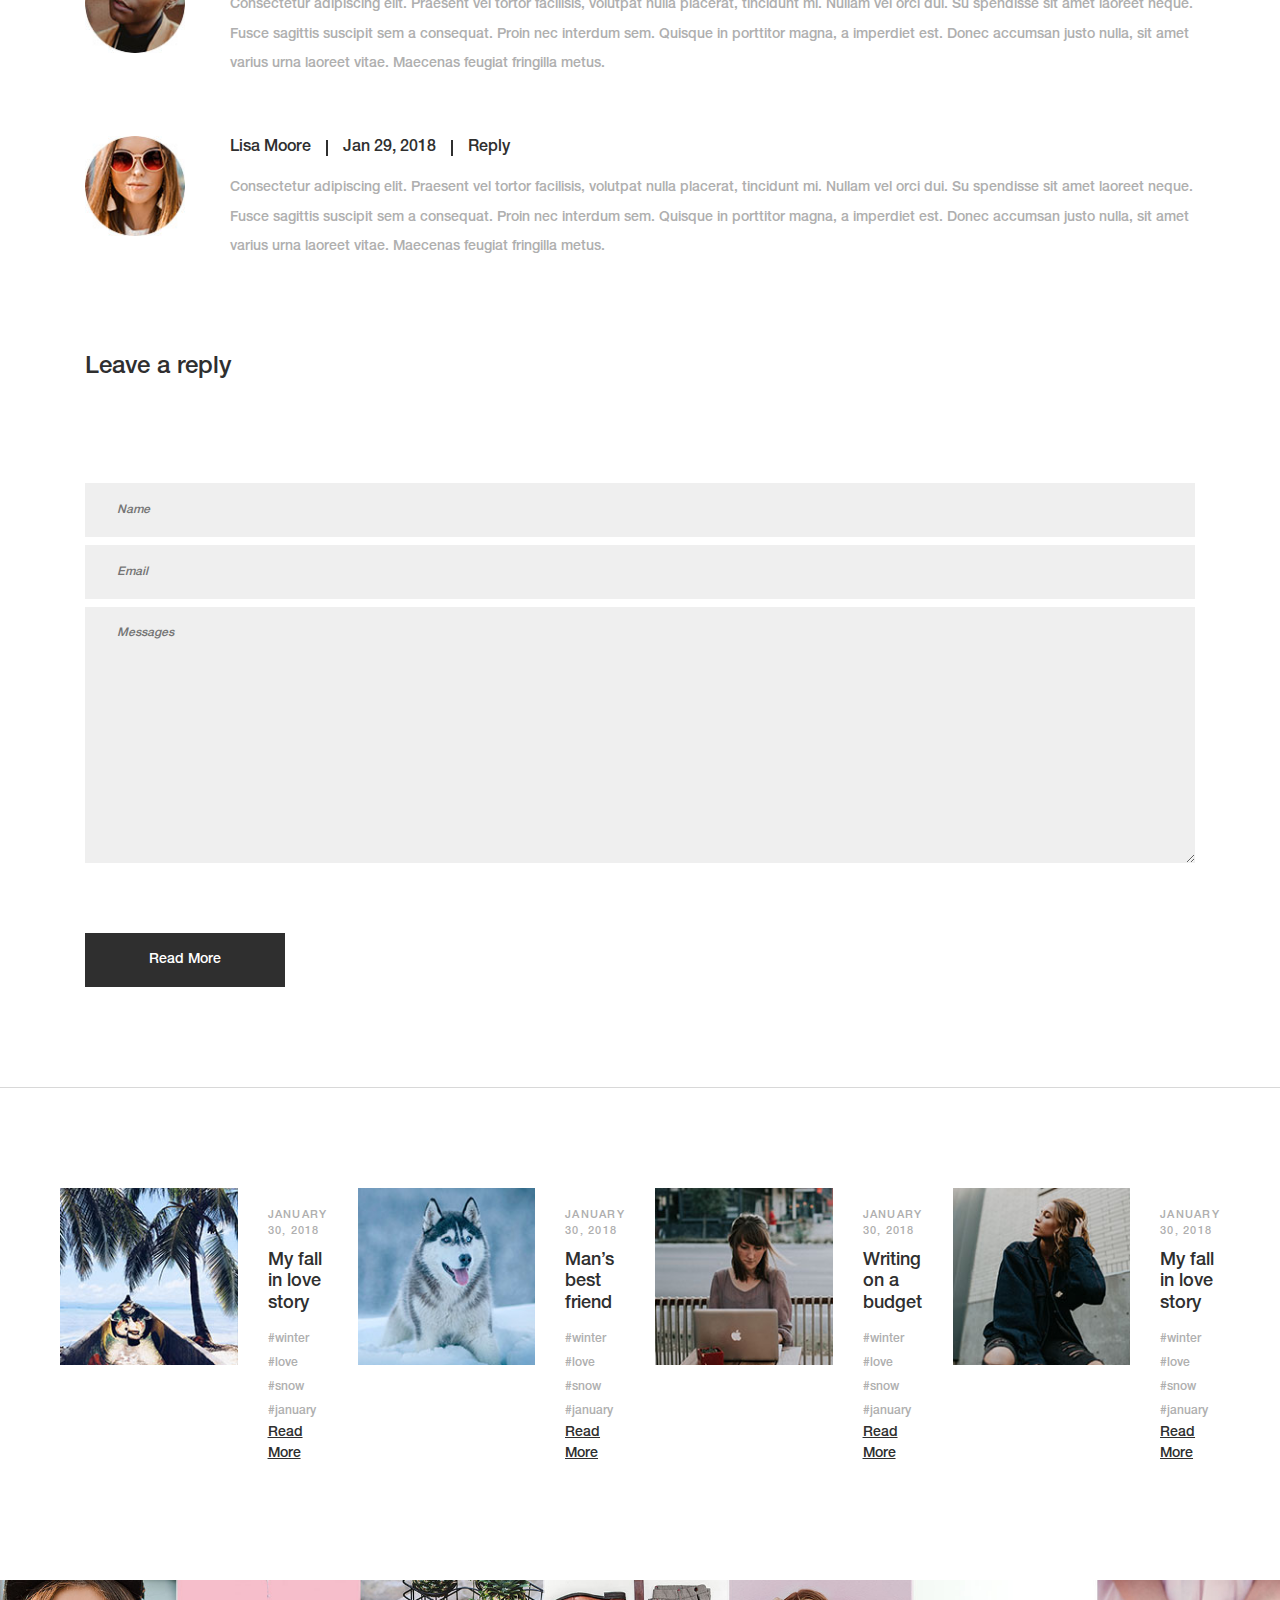
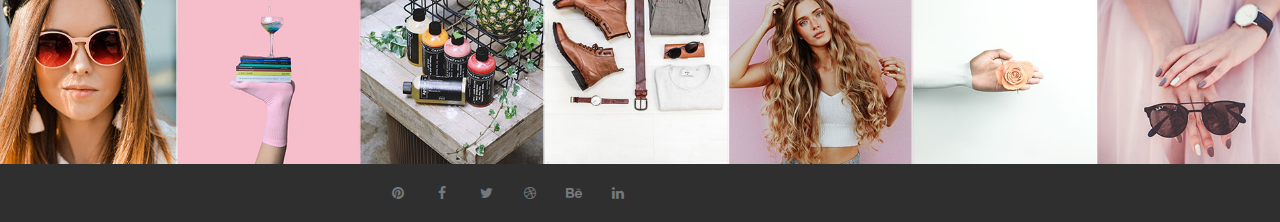
<file: blog.html>
<!DOCTYPE html>
<html lang="en">
<head>
    <title>BLANCA::BLOG</title>

    <!-- Required meta tags -->
    <meta charset="utf-8">
    <meta name="viewport" content="width=device-width, initial-scale=1, shrink-to-fit=no">

    <!-- Bootstrap CSS -->
    <link rel="stylesheet" href="css/bootstrap.min.css">

    <!-- FontAwesome CSS -->
    <link rel="stylesheet" href="css/font-awesome.min.css">

    <!-- Swiper CSS -->
    <link rel="stylesheet" href="css/swiper.min.css">

    <!-- Styles -->
    <link rel="stylesheet" href="style.css">
</head>
<body>
<div class="outer-container">
    <header class="site-header">
        <div class="top-header-bar">
            <div class="container-fluid">
                <div class="row">
                    <div class="col-lg-6 flex align-items-center">
                        <div class="header-bar-text d-none d-lg-block">
                            <p>Hello Everyone, My name is Blanca</p>
                        </div><!-- .header-bar-text -->

                        <div class="header-bar-email d-none d-lg-block">
                            <a href="#">Contactme@email.com</a>
                        </div><!-- .header-bar-email -->
                    </div><!-- .col -->

                    <div class="col-12 col-lg-6 flex justify-content-between justify-content-lg-end align-items-center">
                        <div class="header-bar-social d-none d-md-block">
                            <ul class="flex align-items-center">
                                <li><a href="https://www.pinterest.com/"><i class="fa fa-pinterest"></i></a></li>
                                <li><a href="https://www.facebook.com/"><i class="fa fa-facebook"></i></a></li>
                                <li><a href="https://www.twitter.com/"><i class="fa fa-twitter"></i></a></li>
                                <li><a href="https://www.dribbble.com/"><i class="fa fa-dribbble"></i></a></li>
                                <li><a href="https://www.behance.com/"><i class="fa fa-behance"></i></a></li>
                                <li><a href="https://www.linkedin.com/"><i class="fa fa-linkedin"></i></a></li>
                            </ul>
                        </div><!-- .header-bar-social -->

                        <div class="header-bar-search d-none d-md-block">
                            <form>
                                <input type="search" placeholder="Search">
                            </form>
                        </div><!-- .header-bar-search -->
                    </div><!-- .col -->
                </div><!-- .row -->
            </div><!-- .container-fluid -->
        </div><!-- .top-header-bar -->

        <div class="container">
            <div class="row">
                <div class="col-12">
                    <div class="site-branding flex flex-column align-items-center">
                        <h1 class="site-title"><a href="index.html" rel="home">Blanca</a></h1>
                        <p class="site-description">Personal Blog</p>
                    </div><!-- .site-branding -->

                    <nav class="site-navigation">
                        <div class="hamburger-menu d-lg-none">
                            <span></span>
                            <span></span>
                            <span></span>
                            <span></span>
                        </div><!-- .hamburger-menu -->

                        <ul class="flex-lg flex-lg-row justify-content-lg-center align-content-lg-center">
                            <li class="current-menu-item"><a href="index.html">Home</a></li>
                            <li><a href="#">features</a></li>
                            <li><a href="#">Portfolio</a></li>
                            <li><a href="blog.html">blog</a></li>
                            <li><a href="about.html">about me</a></li>
                            <li><a href="contact.html">Contact</a></li>
							<li><a href="login.html">User's Corner</a></li>
                        </ul>

                        <div class="header-bar-social d-md-none">
                            <ul class="flex justify-content-center align-items-center">
                                <li><a href="https://www.pinterest.com/"><i class="fa fa-pinterest"></i></a></li>
                                <li><a href="https://www.facebook.com/"><i class="fa fa-facebook"></i></a></li>
                                <li><a href="https://www.twitter.com/"><i class="fa fa-twitter"></i></a></li>
                                <li><a href="https://www.dribbble.com/"><i class="fa fa-dribbble"></i></a></li>
                                <li><a href="https://www.behance.com/"><i class="fa fa-behance"></i></a></li>
                                <li><a href="https://www.linkedin.com/"><i class="fa fa-linkedin"></i></a></li>
                            </ul>
                        </div><!-- .header-bar-social -->

                        <div class="header-bar-search d-md-none">
                            <form>
                                <input type="search" placeholder="Search">
                            </form>
                        </div><!-- .header-bar-search -->
                    </nav><!-- .site-navigation -->
                </div><!-- .col -->
            </div><!-- .row -->
        </div><!-- .container -->
    </header><!-- .site-header -->

    <div class="container-fluid">
        <div class="row">
            <div class="col-12">
                <div class="page-header flex justify-content-center align-items-center" style="background-image: url('images/blog-bg.jpg')">
                    <h1>The Story</h1>
                </div><!-- .page-header -->
            </div><!-- .col -->
        </div><!-- .row -->

        <div class="container">
            <div class="row">
                <div class="offset-lg-9 col-lg-3">
                    <a href="#">
                        <div class="yt-subscribe">
                            <img src="images/yt-subscribe.png" alt="Youtube Subscribe">
                            <h3>Subscribe</h3>
                            <p>To my Youtube Channel</p>
                        </div><!-- .yt-subscribe -->
                    </a>
                </div><!-- .col -->
            </div><!-- .row -->
        </div><!-- .container -->
    </div><!-- .hero-section -->

    <div class="container single-page blog-page">
        <div class="row">
            <div class="col-12">
                <div class="content-wrap">
                    <header class="entry-header">
                        <div class="posted-date">
                            January 30, 2018
                        </div><!-- .posted-date -->

                        <h2 class="entry-title">10 Tips to create a beautiful party</h2>

                        <div class="tags-links">
                            <a href="#">#winter</a>
                            <a href="#">#love</a>
                            <a href="#">#snow</a>
                            <a href="#">#january</a>
                        </div><!-- .tags-links -->
                    </header><!-- .entry-header -->

                    <figure class="featured-image">
                        <img src="images/blog-image.jpg" alt="">
                    </figure><!-- .featured-image -->

                    <div class="entry-content">
                        <p>Lorem ipsum dolor sit amet, consectetur adipiscing elit. Praesent vel tortor facilisis, volutpat nulla placerat, tincidunt mi. Nullam vel orci dui. Suspendisse sit amet laoreet neque. Fusce sagittis suscipit sem a consequat. Proin nec interdum sem. Quisque in porttitor magna, a imperdiet est. Donec accumsan justo nulla, sit amet varius urna laoreet vitae. Maecenas feugiat fringilla metus. Nullam semper ornare quam eu sagittis. Curabitur ornare sem eu dapibus rutrum. Sed lobortis eros ut sapien lobortis, euismod dignissim odio interdum. Integer finibus molestie tellus sit amet egestas. Aliquam ullamcorper magna in ipsum sollicitudin imperdiet consectetur vitae nunc. Maecenas vel erat et erat lobortis porttitor ac id diam. Cras in maximus lectus. Vestibulum ante ipsum primis in faucibus orci luctus et ultrices posuere cubilia Curae;</p>

                        <p>Pellentesque facilisis lorem sed orci rhoncus, non sagittis sem hendrerit. Nam rhoncus molestie felis, eget laoreet tortor sagittis ac. Pellentesque sapien nunc, vehicula ut tortor sed, gravida tristique magna. Praesent nec finibus est. Maecenas a purus auctor, varius ligula sed, ultricies lacus. Vestibulum erat eros, interdum ut finibus efficitur, efficitur sit amet sem. Proin sed imperdiet arcu, eget auctor turpis.</p>

                        <p>Nullam non nisi ut dolor pellentesque eleifend. Aliquam commodo vitae risus malesuada varius. Nulla ornare lacus eu elit sollicitudin varius. Nulla aliquet ornare massa id tempor. Sed luctus dui non turpis sodales, ac tristique risus consequat. Donec tincidunt mi a magna rhoncus dapibus. Integer ut lectus euismod, dignissim tortor sed, imperdiet nibh. Donec urna nisl, sodales tincidunt lorem sit amet, vestibulum commodo tortor. Pellentesque habitant morbi tristique senectus et netus et malesuada fames ac turpis egestas. Vestibulum tempor ex sed iaculis vulputate. </p>
                    </div><!-- .entry-content -->

                    <blockquote class="blockquote-text">
                        <p>Nullam non nisi ut dolor pellentesque eleifend. Aliquam commodo vitae risus malesuada varius. Nulla ornare lacus eu elit sollicitudin varius. Nulla aliquet ornare massa id tempor. Sed luctus dui non turpis sodales, ac tristique risus consequat. Donec tincidunt mi a magna rhoncus dapibus. Integer ut lectus euismod</p>
                    </blockquote><!-- .blockquote-text -->

                    <div class="row">
                        <div class="col-12 col-md-6">
                            <figure class="blog-page-half-img">
                                <img src="images/blog-img-1.png" alt="">
                            </figure><!-- .blog-page-half-img -->
                        </div><!-- .col -->

                        <div class="col-12 col-md-6">
                            <figure class="blog-page-half-img">
                                <img src="images/blog-img-2.png" alt="">
                            </figure><!-- .blog-page-half-img -->
                        </div><!-- .col -->
                    </div><!-- .row -->

                    <footer class="entry-footer flex flex-column flex-lg-row justify-content-between align-content-start align-lg-items-center">
                        <ul class="post-share flex align-items-center order-3 order-lg-1">
                            <label>Share</label>
                            <li><a href="#"><i class="fa fa-pinterest"></i></a></li>
                            <li><a href="#"><i class="fa fa-linkedin"></i></a></li>
                            <li><a href="#"><i class="fa fa-instagram"></i></a></li>
                            <li><a href="#"><i class="fa fa-facebook"></i></a></li>
                            <li><a href="#"><i class="fa fa-twitter"></i></a></li>
                        </ul><!-- .post-share -->

                        <div class="comments-count order-1 order-lg-3">
                            <a href="#">2 Comments</a>
                        </div><!-- .comments-count -->
                    </footer><!-- .entry-footer -->
                </div><!-- .content-wrap -->

                <div class="content-area">
                    <div class="post-comments">
                        <h3 class="comments-title">Comments</h3>

                        <ol class="comment-list">
                            <li class="comment">
                                <div class="comment-body flex justify-content-between">
                                    <figure class="comment-author-avatar">
                                        <img src="images/user-1.jpg" alt="user">
                                    </figure><!-- .comment-author-avatar -->

                                    <div class="comment-wrap">
                                        <div class="comment-author flex flex-wrap align-items-center">
                                            <span class="fn">
                                                <a href="#">Maria Williams</a>
                                            </span><!-- .fn -->

                                            <span class="comment-meta">
                                                <a href="#">Jan 29, 2018</a>
                                            </span><!-- .comment-meta -->

                                            <div class="reply">
                                                <a href="#">Reply</a>
                                            </div><!-- .reply -->
                                        </div><!-- .comment-author -->

                                        <p>Consectetur adipiscing elit. Praesent vel tortor facilisis, volutpat nulla placerat, tincidunt mi. Nullam vel orci dui. Su spendisse sit amet laoreet neque. Fusce sagittis suscipit sem a consequat. Proin nec interdum sem. Quisque in porttitor magna, a imperdiet est. Donec accumsan justo nulla, sit amet varius urna laoreet vitae. Maecenas feugiat fringilla metus. </p>

                                    </div><!-- .comment-wrap -->
                                </div><!-- .comment-body -->
                            </li><!-- .comment -->

                            <li class="comment">
                                <div class="comment-body flex justify-content-between">
                                    <figure class="comment-author-avatar">
                                        <img src="images/user-2.jpg" alt="user">
                                    </figure><!-- .comment-author-avatar -->

                                    <div class="comment-wrap">
                                        <div class="comment-author flex flex-wrap align-items-center">
                                            <span class="fn">
                                                <a href="#">Lisa Moore</a>
                                            </span><!-- .fn -->

                                            <span class="comment-meta">
                                                <a href="#">Jan 29, 2018</a>
                                            </span><!-- .comment-meta -->

                                            <div class="reply">
                                                <a href="#">Reply</a>
                                            </div><!-- .reply -->
                                        </div><!-- .comment-author -->

                                        <p>Consectetur adipiscing elit. Praesent vel tortor facilisis, volutpat nulla placerat, tincidunt mi. Nullam vel orci dui. Su spendisse sit amet laoreet neque. Fusce sagittis suscipit sem a consequat. Proin nec interdum sem. Quisque in porttitor magna, a imperdiet est. Donec accumsan justo nulla, sit amet varius urna laoreet vitae. Maecenas feugiat fringilla metus. </p>

                                    </div><!-- .comment-wrap -->
                                </div><!-- .comment-body -->
                            </li><!-- .comment -->
                        </ol><!-- .comment-list -->
                    </div><!-- .post-comments -->

                    <div class="comments-form">
                        <div class="comment-respond">
                            <h3 class="comment-reply-title">Leave a reply</h3>

                            <form class="comment-form">
                                <input type="text" placeholder="Name">
                                <input type="email" placeholder="Email">
                                <textarea rows="18" cols="6" placeholder="Messages"></textarea>
                                <input type="submit" value="Read More">
                            </form><!-- .comment-form -->
                        </div><!-- .comment-respond -->
                    </div><!-- .comments-form -->
                </div><!-- .content-area -->
            </div><!-- .col -->
        </div><!-- .row -->
    </div><!-- .container -->
</div><!-- .outer-container -->

<footer class="sit-footer">
    <div class="outer-container">
        <div class="container-fluid">
            <div class="row footer-recent-posts">
                <div class="col-12 col-md-6 col-xl-3">
                    <div class="footer-post-wrap flex justify-content-between">
                        <figure>
                            <a href="#"><img src="images/foot-1.jpg" alt=""></a>
                        </figure>

                        <div class="footer-post-cont flex flex-column justify-content-between">
                            <header class="entry-header">
                                <div class="posted-date">
                                    January 30, 2018
                                </div><!-- .entry-header -->

                                <h3><a href="#">My fall in love story</a></h3>

                                <div class="tags-links">
                                    <a href="#">#winter</a>
                                    <a href="#">#love</a>
                                    <a href="#">#snow</a>
                                    <a href="#">#january</a>
                                </div><!-- .tags-links -->
                            </header><!-- .entry-header -->

                            <footer class="entry-footer">
                                <a class="read-more" href="#">read more</a>
                            </footer><!-- .entry-footer -->
                        </div><!-- .footer-post-cont -->
                    </div><!-- .footer-post-wrap -->
                </div><!-- .col -->

                <div class="col-12 col-md-6 col-xl-3">
                    <div class="footer-post-wrap flex justify-content-between">
                        <figure>
                            <a href="#"><img src="images/foot-2.jpg" alt=""></a>
                        </figure>

                        <div class="footer-post-cont flex flex-column justify-content-between">
                            <header class="entry-header">
                                <div class="posted-date">
                                    January 30, 2018
                                </div><!-- .entry-header -->

                                <h3><a href="#">Man’s best friend</a></h3>

                                <div class="tags-links">
                                    <a href="#">#winter</a>
                                    <a href="#">#love</a>
                                    <a href="#">#snow</a>
                                    <a href="#">#january</a>
                                </div><!-- .tags-links -->
                            </header><!-- .entry-header -->

                            <footer class="entry-footer">
                                <a class="read-more" href="#">read more</a>
                            </footer><!-- .entry-footer -->
                        </div><!-- .footer-post-cont -->
                    </div><!-- .footer-post-wrap -->
                </div><!-- .col -->

                <div class="col-12 col-md-6 col-xl-3">
                    <div class="footer-post-wrap flex justify-content-between">
                        <figure>
                            <a href="#"><img src="images/foot-3.jpg" alt=""></a>
                        </figure>

                        <div class="footer-post-cont flex flex-column justify-content-between">
                            <header class="entry-header">
                                <div class="posted-date">
                                    January 30, 2018
                                </div><!-- .entry-header -->

                                <h3><a href="#">Writing on a budget</a></h3>

                                <div class="tags-links">
                                    <a href="#">#winter</a>
                                    <a href="#">#love</a>
                                    <a href="#">#snow</a>
                                    <a href="#">#january</a>
                                </div><!-- .tags-links -->
                            </header><!-- .entry-header -->

                            <footer class="entry-footer">
                                <a class="read-more" href="#">read more</a>
                            </footer><!-- .entry-footer -->
                        </div><!-- .footer-post-cont -->
                    </div><!-- .footer-post-wrap -->
                </div><!-- .col -->

                <div class="col-12 col-md-6 col-xl-3">
                    <div class="footer-post-wrap flex justify-content-between">
                        <figure>
                            <a href="#"><img src="images/foot-4.jpg" alt=""></a>
                        </figure>

                        <div class="footer-post-cont flex flex-column justify-content-between">
                            <header class="entry-header">
                                <div class="posted-date">
                                    January 30, 2018
                                </div><!-- .entry-header -->

                                <h3><a href="#">My fall in love story</a></h3>

                                <div class="tags-links">
                                    <a href="#">#winter</a>
                                    <a href="#">#love</a>
                                    <a href="#">#snow</a>
                                    <a href="#">#january</a>
                                </div><!-- .tags-links -->
                            </header><!-- .entry-header -->

                            <footer class="entry-footer">
                                <a class="read-more" href="#">read more</a>
                            </footer><!-- .entry-footer -->
                        </div><!-- .footer-post-cont -->
                    </div><!-- .footer-post-wrap -->
                </div><!-- .col -->
            </div><!-- .row -->
        </div><!-- .container-fluid -->
    </div><!-- .outer-container -->

    <div class="container-fluid">
        <div class="row">
            <div class="footer-instagram flex flex-wrap flex-lg-nowrap">
                <figure>
                    <a href="#"><img src="images/a.jpg" alt=""></a>
                </figure>

                <figure>
                    <a href="#"><img src="images/b.jpg" alt=""></a>
                </figure>

                <figure>
                    <a href="#"><img src="images/c.jpg" alt=""></a>
                </figure>

                <figure>
                    <a href="#"><img src="images/d.jpg" alt=""></a>
                </figure>

                <figure>
                    <a href="#"><img src="images/e.jpg" alt=""></a>
                </figure>

                <figure>
                    <a href="#"><img src="images/f.jpg" alt=""></a>
                </figure>

                <figure>
                    <a href="#"><img src="images/g.jpg" alt=""></a>
                </figure>
            </div>
        </div><!-- .row -->
    </div><!-- .container -->

    <div class="footer-bar">
        <div class="outer-container">
            <div class="container-fluid">
                <div class="row justify-content-between">
                   <div class="col-12 col-md-6">
                        <div class="footer-social">
                            <ul class="flex justify-content-center justify-content-md-end align-items-center">
                                <li><a href="https://www.pinterest.com/"><i class="fa fa-pinterest"></i></a></li>
                                <li><a href="https://www.facebook.com/"><i class="fa fa-facebook"></i></a></li>
                                <li><a href="https://www.twitter.com/"><i class="fa fa-twitter"></i></a></li>
                                <li><a href="https://www.dribbble.com/"><i class="fa fa-dribbble"></i></a></li>
                                <li><a href="https://www.behance.com/"><i class="fa fa-behance"></i></a></li>
                                <li><a href="https://www.linkedin.com/"><i class="fa fa-linkedin"></i></a></li>
                            </ul>
                        </div><!-- .footer-social -->
                    </div><!-- .col-xl-4 -->
                </div><!-- .row -->
            </div><!-- .container-fluid -->
        </div><!-- .outer-container -->
    </div><!-- .footer-bar -->
</footer><!-- .sit-footer -->

<script type="text/javascript" src="js/jquery.js"></script>
<script type="text/javascript" src="js/swiper.min.js"></script>
<script type="text/javascript" src="js/custom.js"></script>

</body>
</html>
</file>
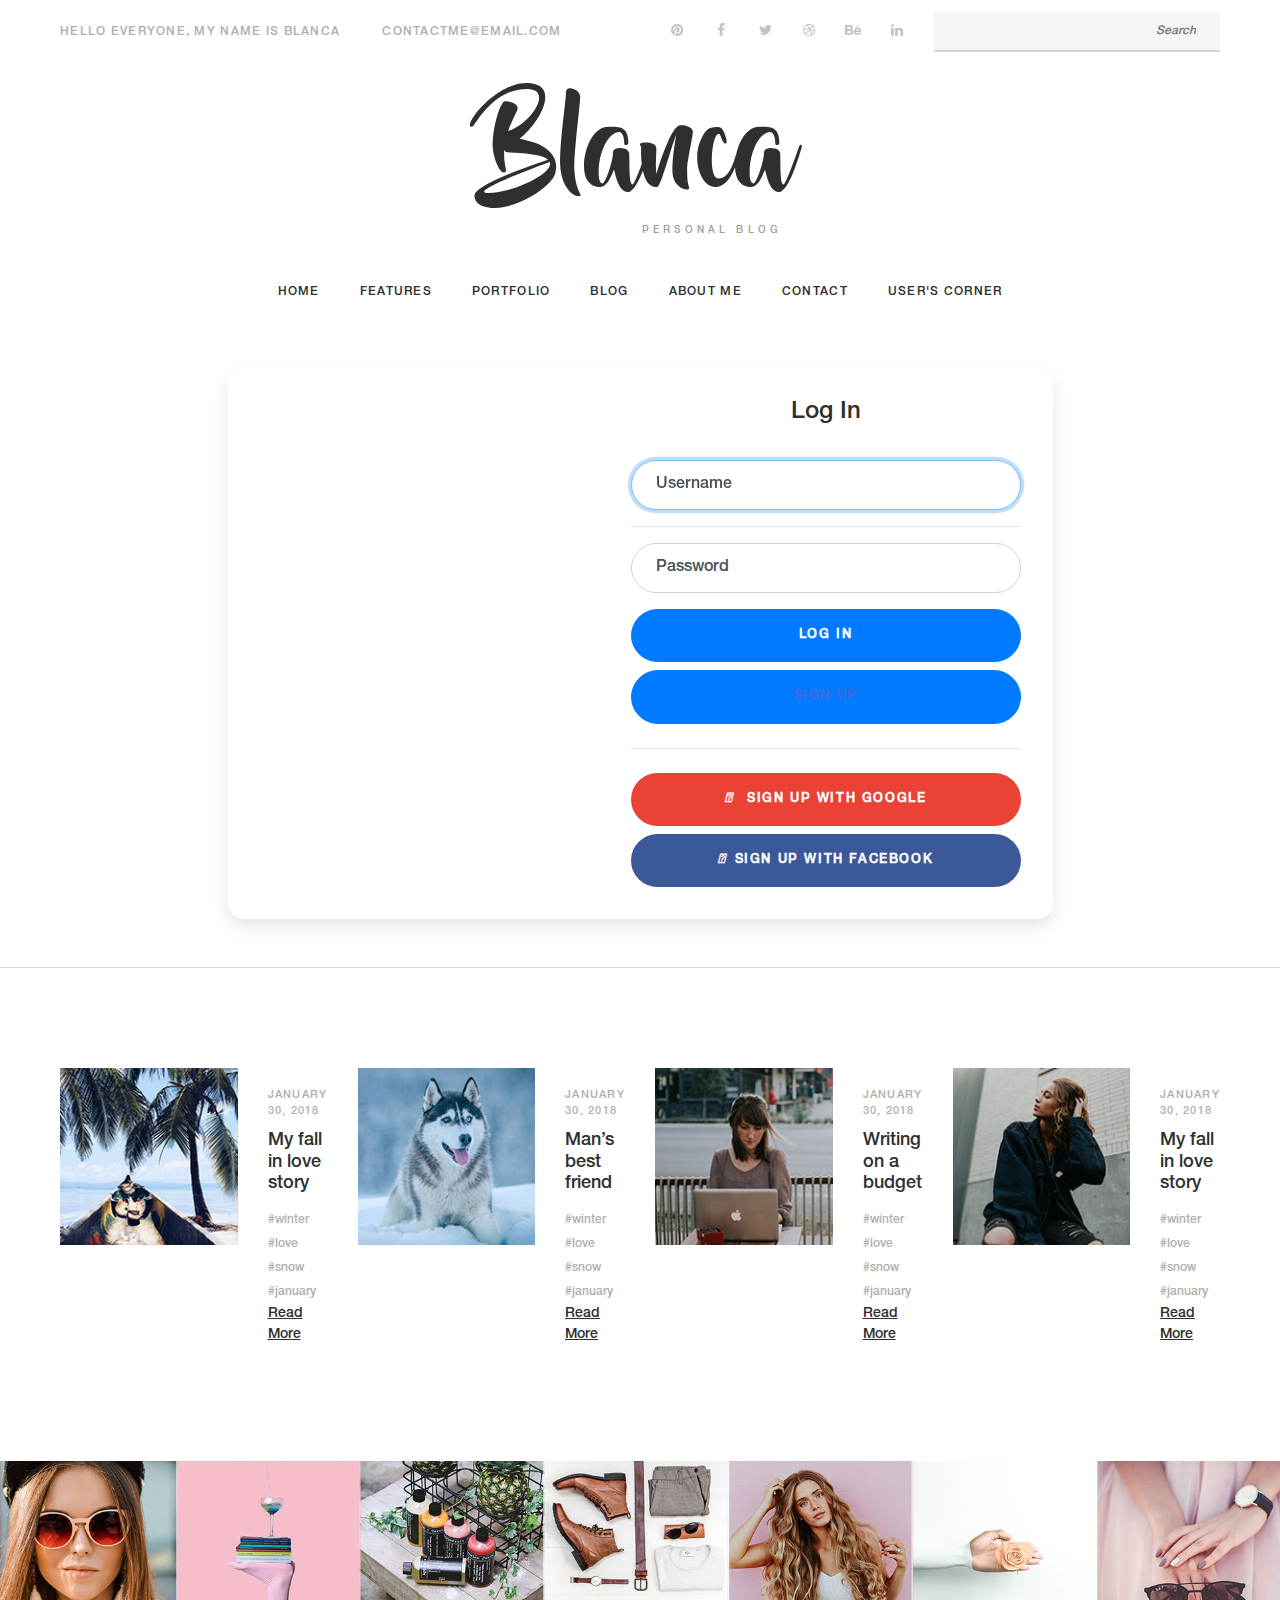
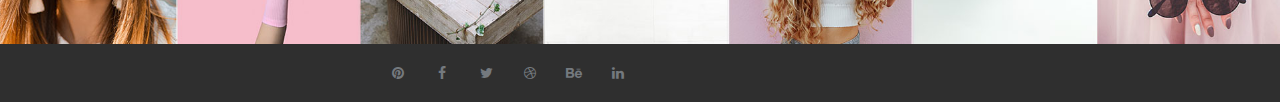
<file: login.html>
<!DOCTYPE html>
<html lang="en">
<head>
    <title>BLANCA::LOGIN</title>

    <!-- Required meta tags -->
    <meta charset="utf-8">
    <meta name="viewport" content="width=device-width, initial-scale=1, shrink-to-fit=no">

    <!-- Bootstrap CSS -->
    <link rel="stylesheet" href="css/bootstrap.min.css">

    <!-- FontAwesome CSS -->
    <link rel="stylesheet" href="css/font-awesome.min.css">

    <!-- Swiper CSS -->
    <link rel="stylesheet" href="css/swiper.min.css">

    <!-- Styles -->
    <link rel="stylesheet" href="style.css">
</head>
<body>
<div class="outer-container">
    <header class="site-header">
        <div class="top-header-bar">
            <div class="container-fluid">
                <div class="row">
                    <div class="col-lg-6 flex align-items-center">
                        <div class="header-bar-text d-none d-lg-block">
                            <p>Hello Everyone, My name is Blanca</p>
                        </div><!-- .header-bar-text -->

                        <div class="header-bar-email d-none d-lg-block">
                            <a href="#">Contactme@email.com</a>
                        </div><!-- .header-bar-email -->
                    </div><!-- .col -->

                    <div class="col-12 col-lg-6 flex justify-content-between justify-content-lg-end align-items-center">
                        <div class="header-bar-social d-none d-md-block">
                            <ul class="flex align-items-center">
                                <li><a href="https://www.pinterest.com/"><i class="fa fa-pinterest"></i></a></li>
                                <li><a href="https://www.facebook.com/"><i class="fa fa-facebook"></i></a></li>
                                <li><a href="https://www.twitter.com/"><i class="fa fa-twitter"></i></a></li>
                                <li><a href="https://www.dribbble.com/"><i class="fa fa-dribbble"></i></a></li>
                                <li><a href="https://www.behance.com/"><i class="fa fa-behance"></i></a></li>
                                <li><a href="https://www.linkedin.com/"><i class="fa fa-linkedin"></i></a></li>
                            </ul>
                        </div><!-- .header-bar-social -->

                        <div class="header-bar-search d-none d-md-block">
                            <form>
                                <input type="search" placeholder="Search">
                            </form>
                        </div><!-- .header-bar-search -->
                    </div><!-- .col -->
                </div><!-- .row -->
            </div><!-- .container-fluid -->
        </div><!-- .top-header-bar -->

        <div class="container">
            <div class="row">
                <div class="col-12">
                    <div class="site-branding flex flex-column align-items-center">
                        <h1 class="site-title"><a href="index.html" rel="home">Blanca</a></h1>
                        <p class="site-description">Personal Blog</p>
                    </div><!-- .site-branding -->

                    <nav class="site-navigation">
                        <div class="hamburger-menu d-lg-none">
                            <span></span>
                            <span></span>
                            <span></span>
                            <span></span>
                        </div><!-- .hamburger-menu -->

                        <ul class="flex-lg flex-lg-row justify-content-lg-center align-content-lg-center">
                            <li class="current-menu-item"><a href="index.html">Home</a></li>
                            <li><a href="#">features</a></li>
                            <li><a href="#">Portfolio</a></li>
                            <li><a href="blog.html">blog</a></li>
                            <li><a href="about.html">about me</a></li>
                            <li><a href="contact.html">Contact</a></li>
							<li><a href="login.html">User's Corner</a></li>
                        </ul>

                        <div class="header-bar-social d-md-none">
                            <ul class="flex justify-content-center align-items-center">
                                <li><a href="https://www.pinterest.com/"><i class="fa fa-pinterest"></i></a></li>
                                <li><a href="https://www.facebook.com/"><i class="fa fa-facebook"></i></a></li>
                                <li><a href="https://www.twitter.com/"><i class="fa fa-twitter"></i></a></li>
                                <li><a href="https://www.dribbble.com/"><i class="fa fa-dribbble"></i></a></li>
                                <li><a href="https://www.behance.com/"><i class="fa fa-behance"></i></a></li>
                                <li><a href="https://www.linkedin.com/"><i class="fa fa-linkedin"></i></a></li>
                            </ul>
                        </div><!-- .header-bar-social -->

                        <div class="header-bar-search d-md-none">
                            <form>
                                <input type="search" placeholder="Search">
                            </form>
                        </div><!-- .header-bar-search -->
                    </nav><!-- .site-navigation -->
                </div><!-- .col -->
            </div><!-- .row -->
        </div><!-- .container -->
    </header><!-- .site-header -->
	</div>
<div class="container">
    <div class="row">
      	<div class="col-lg-10 col-xl-9 mx-auto">
       		<div class="card card-signin flex-row my-5">
         	 	<div class="card-img-left d-none d-md-flex">
             				<!-- Background image for card set in CSS! -->
          		</div>
          		<div class="card-body">
            		<h5 class="card-title text-center">Log In</h5>
            		<form class="form-signin">
              			<div class="form-label-group">
                			<input type="text" id="inputUserame" class="form-control" placeholder="Username" required autofocus>
                			<label for="inputUserame">Username</label>
						</div>
              			<hr>
              			<div class="form-label-group">
                			<input type="password" id="inputPassword" class="form-control" placeholder="Password" required>
                			<label for="inputPassword">Password</label>
              			</div>
              			<button class="btn btn-lg btn-primary btn-block text-uppercase" type="submit">LOG IN</button>
						<button class="btn btn-lg btn-primary btn-block text-uppercase" type="submit">
						<a href="registration.html">SIGN UP</a></button>
              			<hr class="my-4">
              			<button class="btn btn-lg btn-google btn-block text-uppercase" type="submit"><i class="fab fa-google mr-2"></i> Sign up with Google</button>
              			<button class="btn btn-lg btn-facebook btn-block text-uppercase" type="submit"><i class="fab fa-facebook-f mr-2"></i>Sign up with Facebook</button>
            		</form>
          		</div>
        	</div>
     	</div>
    </div>
</div>
<footer class="sit-footer">
    <div class="outer-container">
        <div class="container-fluid">
            <div class="row footer-recent-posts">
                <div class="col-12 col-md-6 col-xl-3">
                    <div class="footer-post-wrap flex justify-content-between">
                        <figure>
                            <a href="#"><img src="images/foot-1.jpg" alt=""></a>
                        </figure>

                        <div class="footer-post-cont flex flex-column justify-content-between">
                            <header class="entry-header">
                                <div class="posted-date">
                                    January 30, 2018
                                </div><!-- .entry-header -->

                                <h3><a href="#">My fall in love story</a></h3>

                                <div class="tags-links">
                                    <a href="#">#winter</a>
                                    <a href="#">#love</a>
                                    <a href="#">#snow</a>
                                    <a href="#">#january</a>
                                </div><!-- .tags-links -->
                            </header><!-- .entry-header -->

                            <footer class="entry-footer">
                                <a class="read-more" href="#">read more</a>
                            </footer><!-- .entry-footer -->
                        </div><!-- .footer-post-cont -->
                    </div><!-- .footer-post-wrap -->
                </div><!-- .col -->

                <div class="col-12 col-md-6 col-xl-3">
                    <div class="footer-post-wrap flex justify-content-between">
                        <figure>
                            <a href="#"><img src="images/foot-2.jpg" alt=""></a>
                        </figure>

                        <div class="footer-post-cont flex flex-column justify-content-between">
                            <header class="entry-header">
                                <div class="posted-date">
                                    January 30, 2018
                                </div><!-- .entry-header -->

                                <h3><a href="#">Man’s best friend</a></h3>

                                <div class="tags-links">
                                    <a href="#">#winter</a>
                                    <a href="#">#love</a>
                                    <a href="#">#snow</a>
                                    <a href="#">#january</a>
                                </div><!-- .tags-links -->
                            </header><!-- .entry-header -->

                            <footer class="entry-footer">
                                <a class="read-more" href="#">read more</a>
                            </footer><!-- .entry-footer -->
                        </div><!-- .footer-post-cont -->
                    </div><!-- .footer-post-wrap -->
                </div><!-- .col -->

                <div class="col-12 col-md-6 col-xl-3">
                    <div class="footer-post-wrap flex justify-content-between">
                        <figure>
                            <a href="#"><img src="images/foot-3.jpg" alt=""></a>
                        </figure>

                        <div class="footer-post-cont flex flex-column justify-content-between">
                            <header class="entry-header">
                                <div class="posted-date">
                                    January 30, 2018
                                </div><!-- .entry-header -->

                                <h3><a href="#">Writing on a budget</a></h3>

                                <div class="tags-links">
                                    <a href="#">#winter</a>
                                    <a href="#">#love</a>
                                    <a href="#">#snow</a>
                                    <a href="#">#january</a>
                                </div><!-- .tags-links -->
                            </header><!-- .entry-header -->

                            <footer class="entry-footer">
                                <a class="read-more" href="#">read more</a>
                            </footer><!-- .entry-footer -->
                        </div><!-- .footer-post-cont -->
                    </div><!-- .footer-post-wrap -->
                </div><!-- .col -->

                <div class="col-12 col-md-6 col-xl-3">
                    <div class="footer-post-wrap flex justify-content-between">
                        <figure>
                            <a href="#"><img src="images/foot-4.jpg" alt=""></a>
                        </figure>

                        <div class="footer-post-cont flex flex-column justify-content-between">
                            <header class="entry-header">
                                <div class="posted-date">
                                    January 30, 2018
                                </div><!-- .entry-header -->

                                <h3><a href="#">My fall in love story</a></h3>

                                <div class="tags-links">
                                    <a href="#">#winter</a>
                                    <a href="#">#love</a>
                                    <a href="#">#snow</a>
                                    <a href="#">#january</a>
                                </div><!-- .tags-links -->
                            </header><!-- .entry-header -->

                            <footer class="entry-footer">
                                <a class="read-more" href="#">read more</a>
                            </footer><!-- .entry-footer -->
                        </div><!-- .footer-post-cont -->
                    </div><!-- .footer-post-wrap -->
                </div><!-- .col -->
            </div><!-- .row -->
        </div><!-- .container-fluid -->
    </div><!-- .outer-container -->

    <div class="container-fluid">
        <div class="row">
            <div class="footer-instagram flex flex-wrap flex-lg-nowrap">
                <figure>
                    <a href="#"><img src="images/a.jpg" alt=""></a>
                </figure>

                <figure>
                    <a href="#"><img src="images/b.jpg" alt=""></a>
                </figure>

                <figure>
                    <a href="#"><img src="images/c.jpg" alt=""></a>
                </figure>

                <figure>
                        <a href="#"><img src="images/d.jpg" alt=""></a>
                </figure>

                <figure>
                    <a href="#"><img src="images/e.jpg" alt=""></a>
                </figure>

                <figure>
                    <a href="#"><img src="images/f.jpg" alt=""></a>
                </figure>

                <figure>
                    <a href="#"><img src="images/g.jpg" alt=""></a>
                </figure>
            </div>
        </div><!-- .row -->
    </div><!-- .container -->

    <div class="footer-bar">
        <div class="outer-container">
            <div class="container-fluid">
                <div class="row justify-content-between">
                    <div class="col-12 col-md-6">
                        <div class="footer-social">
                            <ul class="flex justify-content-center justify-content-md-end align-items-center">
                                <li><a href="https://www.pinterest.com/"><i class="fa fa-pinterest"></i></a></li>
                                <li><a href="https://www.facebook.com/"><i class="fa fa-facebook"></i></a></li>
                                <li><a href="https://www.twitter.com/"><i class="fa fa-twitter"></i></a></li>
                                <li><a href="https://www.dribbble.com/"><i class="fa fa-dribbble"></i></a></li>
                                <li><a href="https://www.behance.com/"><i class="fa fa-behance"></i></a></li>
                                <li><a href="https://www.linkedin.com/"><i class="fa fa-linkedin"></i></a></li>
                            </ul>
                        </div><!-- .footer-social -->
                    </div><!-- .col-xl-4 -->
                </div><!-- .row -->
            </div><!-- .container-fluid -->
        </div><!-- .outer-container -->
    </div><!-- .footer-bar -->
</footer><!-- .sit-footer -->

<script type="text/javascript" src="js/jquery.js"></script>
<script type="text/javascript" src="js/swiper.min.js"></script>
<script type="text/javascript" src="js/custom.js"></script>

</body>
</html>
</file>
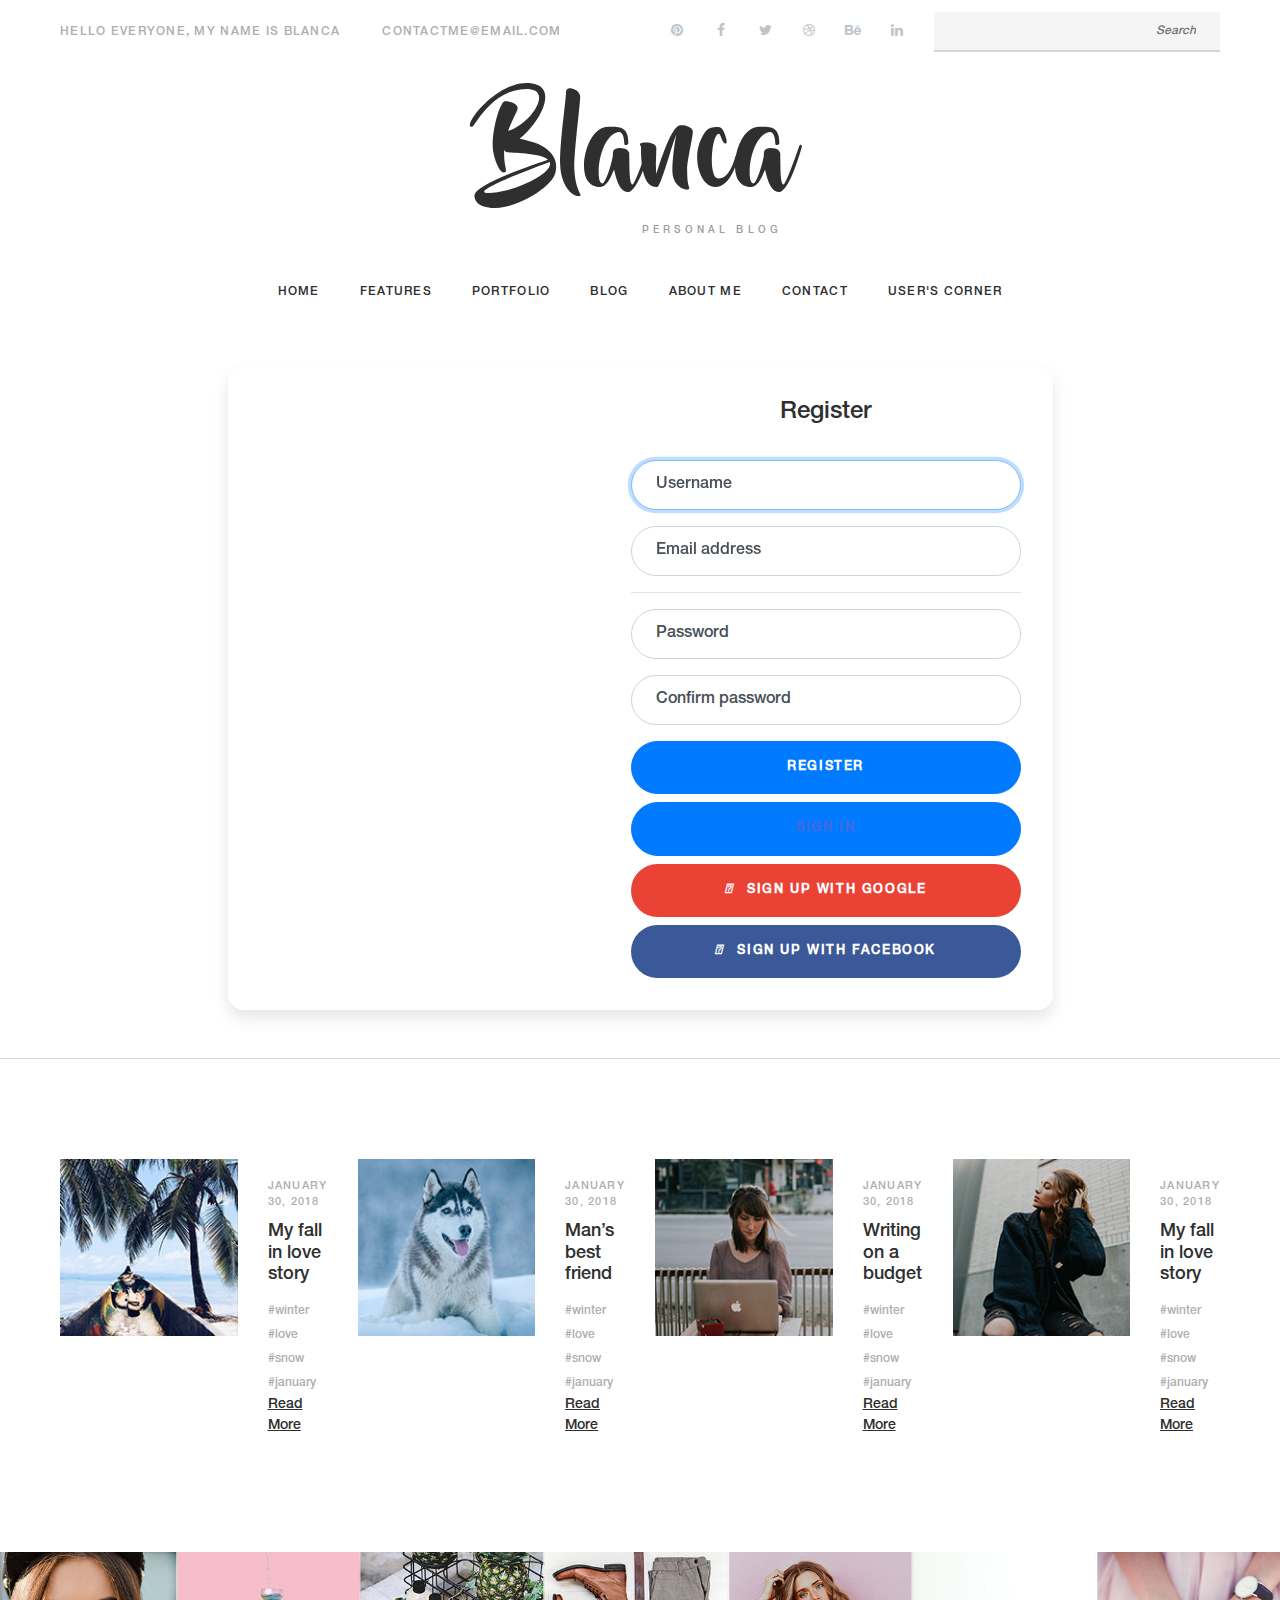
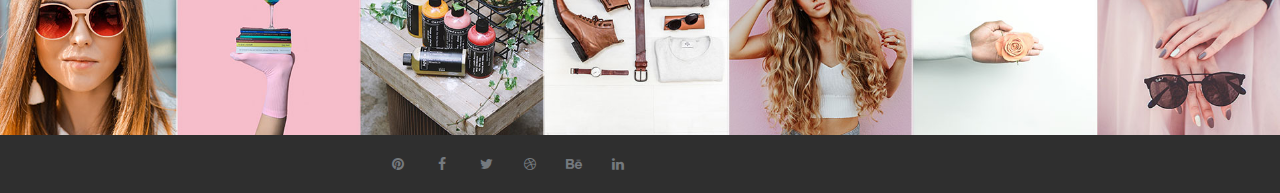
<file: registration.html>
<!DOCTYPE html>
<html lang="en">
<head>
    <title>BLANCA::REGISTRATION</title>

    <!-- Required meta tags -->
    <meta charset="utf-8">
    <meta name="viewport" content="width=device-width, initial-scale=1, shrink-to-fit=no">

    <!-- Bootstrap CSS -->
    <link rel="stylesheet" href="css/bootstrap.min.css">

    <!-- FontAwesome CSS -->
    <link rel="stylesheet" href="css/font-awesome.min.css">

    <!-- Swiper CSS -->
    <link rel="stylesheet" href="css/swiper.min.css">

    <!-- Styles -->
    <link rel="stylesheet" href="style.css">
</head>
<body>
<div class="outer-container">
    <header class="site-header">
        <div class="top-header-bar">
            <div class="container-fluid">
                <div class="row">
                    <div class="col-lg-6 flex align-items-center">
                        <div class="header-bar-text d-none d-lg-block">
                            <p>Hello Everyone, My name is Blanca</p>
                        </div><!-- .header-bar-text -->

                        <div class="header-bar-email d-none d-lg-block">
                            <a href="#">Contactme@email.com</a>
                        </div><!-- .header-bar-email -->
                    </div><!-- .col -->

                    <div class="col-12 col-lg-6 flex justify-content-between justify-content-lg-end align-items-center">
                        <div class="header-bar-social d-none d-md-block">
                            <ul class="flex align-items-center">
                                <li><a href="https://www.pinterest.com/"><i class="fa fa-pinterest"></i></a></li>
                                <li><a href="https://www.facebook.com/"><i class="fa fa-facebook"></i></a></li>
                                <li><a href="https://www.twitter.com/"><i class="fa fa-twitter"></i></a></li>
                                <li><a href="https://www.dribbble.com/"><i class="fa fa-dribbble"></i></a></li>
                                <li><a href="https://www.behance.com/"><i class="fa fa-behance"></i></a></li>
                                <li><a href="https://www.linkedin.com/"><i class="fa fa-linkedin"></i></a></li>
                            </ul>
                        </div><!-- .header-bar-social -->

                        <div class="header-bar-search d-none d-md-block">
                            <form>
                                <input type="search" placeholder="Search">
                            </form>
                        </div><!-- .header-bar-search -->
                    </div><!-- .col -->
                </div><!-- .row -->
            </div><!-- .container-fluid -->
        </div><!-- .top-header-bar -->

        <div class="container">
            <div class="row">
                <div class="col-12">
                    <div class="site-branding flex flex-column align-items-center">
                        <h1 class="site-title"><a href="index.html" rel="home">Blanca</a></h1>
                        <p class="site-description">Personal Blog</p>
                    </div><!-- .site-branding -->

                    <nav class="site-navigation">
                        <div class="hamburger-menu d-lg-none">
                            <span></span>
                            <span></span>
                            <span></span>
                            <span></span>
                        </div><!-- .hamburger-menu -->

                        <ul class="flex-lg flex-lg-row justify-content-lg-center align-content-lg-center">
                            <li class="current-menu-item"><a href="index.html">Home</a></li>
                            <li><a href="#">features</a></li>
                            <li><a href="#">Portfolio</a></li>
                            <li><a href="blog.html">blog</a></li>
                            <li><a href="about.html">about me</a></li>
                            <li><a href="contact.html">Contact</a></li>
							<li><a href="login.html">User's Corner</a></li>
                        </ul>

                        <div class="header-bar-social d-md-none">
                            <ul class="flex justify-content-center align-items-center">
                                <li><a href="#"><i class="fa fa-pinterest"></i></a></li>
                                <li><a href="#"><i class="fa fa-facebook"></i></a></li>
                                <li><a href="#"><i class="fa fa-twitter"></i></a></li>
                                <li><a href="#"><i class="fa fa-dribbble"></i></a></li>
                                <li><a href="#"><i class="fa fa-behance"></i></a></li>
                                <li><a href="#"><i class="fa fa-linkedin"></i></a></li>
                            </ul>
                        </div><!-- .header-bar-social -->

                        <div class="header-bar-search d-md-none">
                            <form>
                                <input type="search" placeholder="Search">
                            </form>
                        </div><!-- .header-bar-search -->
                    </nav><!-- .site-navigation -->
                </div><!-- .col -->
            </div><!-- .row -->
        </div><!-- .container -->
    </header><!-- .site-header -->
	</div>
<div class="container">
    <div class="row">
      	<div class="col-lg-10 col-xl-9 mx-auto">
       		<div class="card card-signin flex-row my-5">
         	 	<div class="card-img-left d-none d-md-flex">
             				<!-- Background image for card set in CSS! -->
          		</div>
          		<div class="card-body">
            	<h5 class="card-title text-center">Register</h5>
            	<form class="form-signin">
              	<div class="form-label-group">
                	<input type="text" id="inputUserame" class="form-control" placeholder="Username" required autofocus>
                	<label for="inputUserame">Username</label>
              	</div>
              	<div class="form-label-group">
                	<input type="email" id="inputEmail" class="form-control" placeholder="Email address" required>
                	<label for="inputEmail">Email address</label>
              	</div>
              	<hr>
              	<div class="form-label-group">
                	<input type="password" id="inputPassword" class="form-control" placeholder="Password" required>
                	<label for="inputPassword">Password</label>
              	</div>
              	<div class="form-label-group">
               		<input type="password" id="inputConfirmPassword" class="form-control" placeholder="Password" required>
                	<label for="inputConfirmPassword">Confirm password</label>
              	</div>
              	<button class="btn btn-lg btn-primary btn-block text-uppercase" type="submit">REGISTER</button>
				<button class="btn btn-lg btn-primary btn-block text-uppercase" type="submit">
				<a href="login.html">SIGN IN</a></button>
              	<button class="btn btn-lg btn-google btn-block text-uppercase" type="submit"><i class="fab fa-google mr-2"></i> Sign up with Google</button>
              	<button class="btn btn-lg btn-facebook btn-block text-uppercase" type="submit"><i class="fab fa-facebook-f mr-2"></i> Sign up with Facebook</button>
            </form>
          </div>
        </div>
      </div>
    </div>
  </div>
<footer class="sit-footer">
    <div class="outer-container">
        <div class="container-fluid">
            <div class="row footer-recent-posts">
                <div class="col-12 col-md-6 col-xl-3">
                    <div class="footer-post-wrap flex justify-content-between">
                        <figure>
                            <a href="#"><img src="images/foot-1.jpg" alt=""></a>
                        </figure>

                        <div class="footer-post-cont flex flex-column justify-content-between">
                            <header class="entry-header">
                                <div class="posted-date">
                                    January 30, 2018
                                </div><!-- .entry-header -->

                                <h3><a href="#">My fall in love story</a></h3>

                                <div class="tags-links">
                                    <a href="#">#winter</a>
                                    <a href="#">#love</a>
                                    <a href="#">#snow</a>
                                    <a href="#">#january</a>
                                </div><!-- .tags-links -->
                            </header><!-- .entry-header -->

                            <footer class="entry-footer">
                                <a class="read-more" href="#">read more</a>
                            </footer><!-- .entry-footer -->
                        </div><!-- .footer-post-cont -->
                    </div><!-- .footer-post-wrap -->
                </div><!-- .col -->

                <div class="col-12 col-md-6 col-xl-3">
                    <div class="footer-post-wrap flex justify-content-between">
                        <figure>
                            <a href="#"><img src="images/foot-2.jpg" alt=""></a>
                        </figure>

                        <div class="footer-post-cont flex flex-column justify-content-between">
                            <header class="entry-header">
                                <div class="posted-date">
                                    January 30, 2018
                                </div><!-- .entry-header -->

                                <h3><a href="#">Man’s best friend</a></h3>

                                <div class="tags-links">
                                    <a href="#">#winter</a>
                                    <a href="#">#love</a>
                                    <a href="#">#snow</a>
                                    <a href="#">#january</a>
                                </div><!-- .tags-links -->
                            </header><!-- .entry-header -->

                            <footer class="entry-footer">
                                <a class="read-more" href="#">read more</a>
                            </footer><!-- .entry-footer -->
                        </div><!-- .footer-post-cont -->
                    </div><!-- .footer-post-wrap -->
                </div><!-- .col -->

                <div class="col-12 col-md-6 col-xl-3">
                    <div class="footer-post-wrap flex justify-content-between">
                        <figure>
                            <a href="#"><img src="images/foot-3.jpg" alt=""></a>
                        </figure>

                        <div class="footer-post-cont flex flex-column justify-content-between">
                            <header class="entry-header">
                                <div class="posted-date">
                                    January 30, 2018
                                </div><!-- .entry-header -->

                                <h3><a href="#">Writing on a budget</a></h3>

                                <div class="tags-links">
                                    <a href="#">#winter</a>
                                    <a href="#">#love</a>
                                    <a href="#">#snow</a>
                                    <a href="#">#january</a>
                                </div><!-- .tags-links -->
                            </header><!-- .entry-header -->

                            <footer class="entry-footer">
                                <a class="read-more" href="#">read more</a>
                            </footer><!-- .entry-footer -->
                        </div><!-- .footer-post-cont -->
                    </div><!-- .footer-post-wrap -->
                </div><!-- .col -->

                <div class="col-12 col-md-6 col-xl-3">
                    <div class="footer-post-wrap flex justify-content-between">
                        <figure>
                            <a href="#"><img src="images/foot-4.jpg" alt=""></a>
                        </figure>

                        <div class="footer-post-cont flex flex-column justify-content-between">
                            <header class="entry-header">
                                <div class="posted-date">
                                    January 30, 2018
                                </div><!-- .entry-header -->

                                <h3><a href="#">My fall in love story</a></h3>

                                <div class="tags-links">
                                    <a href="#">#winter</a>
                                    <a href="#">#love</a>
                                    <a href="#">#snow</a>
                                    <a href="#">#january</a>
                                </div><!-- .tags-links -->
                            </header><!-- .entry-header -->

                            <footer class="entry-footer">
                                <a class="read-more" href="#">read more</a>
                            </footer><!-- .entry-footer -->
                        </div><!-- .footer-post-cont -->
                    </div><!-- .footer-post-wrap -->
                </div><!-- .col -->
            </div><!-- .row -->
        </div><!-- .container-fluid -->
    </div><!-- .outer-container -->

    <div class="container-fluid">
        <div class="row">
            <div class="footer-instagram flex flex-wrap flex-lg-nowrap">
                <figure>
                    <a href="#"><img src="images/a.jpg" alt=""></a>
                </figure>

                <figure>
                    <a href="#"><img src="images/b.jpg" alt=""></a>
                </figure>

                <figure>
                    <a href="#"><img src="images/c.jpg" alt=""></a>
                </figure>

                <figure>
                        <a href="#"><img src="images/d.jpg" alt=""></a>
                </figure>

                <figure>
                    <a href="#"><img src="images/e.jpg" alt=""></a>
                </figure>

                <figure>
                    <a href="#"><img src="images/f.jpg" alt=""></a>
                </figure>

                <figure>
                    <a href="#"><img src="images/g.jpg" alt=""></a>
                </figure>
            </div>
        </div><!-- .row -->
    </div><!-- .container -->

    <div class="footer-bar">
        <div class="outer-container">
            <div class="container-fluid">
                <div class="row justify-content-between">
                    <div class="col-12 col-md-6">
                        <div class="footer-social">
                            <ul class="flex justify-content-center justify-content-md-end align-items-center">
                                <li><a href="https://www.pinterest.com/"><i class="fa fa-pinterest"></i></a></li>
                                <li><a href="https://www.facebook.com/"><i class="fa fa-facebook"></i></a></li>
                                <li><a href="https://www.twitter.com/"><i class="fa fa-twitter"></i></a></li>
                                <li><a href="https://www.dribbble.com/"><i class="fa fa-dribbble"></i></a></li>
                                <li><a href="https://www.behance.com/"><i class="fa fa-behance"></i></a></li>
                                <li><a href="https://www.linkedin.com/"><i class="fa fa-linkedin"></i></a></li>
                            </ul>
                        </div><!-- .footer-social -->
                    </div><!-- .col-xl-4 -->
                </div><!-- .row -->
            </div><!-- .container-fluid -->
        </div><!-- .outer-container -->
    </div><!-- .footer-bar -->
</footer><!-- .sit-footer -->

<script src=main.js></script>
<script type="text/javascript" src="js/jquery.js"></script>
<script type="text/javascript" src="js/swiper.min.js"></script>
<script type="text/javascript" src="js/custom.js"></script>

</body>
</html>
</file>
<file: style.css>
@font-face 
{
    font-family: 'HelveticaNeueLTPro-Md';
    src: url('fonts/HelveticaNeueLTPro-Md.eot?#iefix') format('embedded-opentype'),
    url('fonts/HelveticaNeueLTPro-Md.otf')  format('opentype'),
    url('fonts/HelveticaNeueLTPro-Md.woff') format('woff'),
    url('fonts/HelveticaNeueLTPro-Md.ttf')  format('truetype'),
    url('fonts/HelveticaNeueLTPro-Md.svg#HelveticaNeueLTPro-Md') format('svg');
    font-weight: normal;
    font-style: normal;
}
@font-face 
{
    font-family: 'BeyondTheMountains';
    src: url('fonts/BeyondTheMountains.eot?#iefix') format('embedded-opentype'),
    url('fonts/BeyondTheMountains.otf')  format('opentype'),
    url('fonts/BeyondTheMountains.woff') format('woff'),
    url('fonts/BeyondTheMountains.ttf')  format('truetype'),
    url('fonts/BeyondTheMountains.svg#BeyondTheMountains') format('svg');
    font-weight: normal;
    font-style: normal;
}
body 
{
    color: #2f2f2f;
    font-family: 'HelveticaNeueLTPro-Md';
}
img 
{
    vertical-align: baseline;
}
/*--------------------------------------------------------------
# Links
--------------------------------------------------------------*/
a 
{
    color: royalblue;
}
a:visited 
{
    color: purple;
}
a:hover, a:focus, a:active 
{
    color: midnightblue;
}
a:focus 
{
    outline: thin dotted;
}
a:hover, a:active 
{
    outline: 0;
    list-style: none;
}
/*--------------------------------------------------------------
# Helper Utilities
--------------------------------------------------------------*/
.flex 
{
    display: flex !important;
}
@media screen and (min-width: 992px) 
{
    .flex-lg 
	{
        display: flex !important;
    }
}
/*--------------------------------------------------------------
# Outer Container
--------------------------------------------------------------*/
@media screen and (min-width: 1200px) 
{
    .outer-container 
	{
        width: calc(100% - 90px);
        margin: 0 auto;
    }
}
/*--------------------------------------------------------------
# Header
--------------------------------------------------------------*/
/*
# Header Bar Text
--------------------------------*/
.header-bar-text,.header-bar-email 
{
    font-size: 12px;
    color: #afafaf;
    text-transform: uppercase;
    letter-spacing: 0.08rem;
}
.header-bar-text 
{
    margin-right: 42px;
}
.header-bar-text p 
{
    margin: 0;
}
/*
# Header Bar Email
--------------------------------*/
.header-bar-email a 
{
    color: #afafaf;
}
/*
# Header Bar Social
--------------------------------*/
.header-bar-social 
{
    margin-right: 15px;
}
.header-bar-social ul 
{
    padding: 0;
    margin: 0;
    list-style: none;
}
.header-bar-social li 
{
    display: flex;
    justify-content: center;
    align-items: center;
    width: 24px;
    height: 24px;
    margin: 0 10px;
    font-size: 14px;
}
.header-bar-social li a 
{
    color: #bec4c9;
    transition: all .35s;
}
.header-bar-social li a:hover 
{
    color: #2f2f2f;
}
/*
# Header Bar search
--------------------------------*/
.header-bar-search 
{
    margin-top: 30px;
}
.header-bar-search input[type="search"] 
{
    width: 100%;
    padding: 12px 20px;
    border: 0;
    border-bottom: 2px solid #d5d5d5;
    font-size: 12px;
    font-style: italic;
    line-height: 1;
    background: #f5f5f5;
    color: #afafaf;
    text-align: center;
}
.header-bar-search input[type="search"]:focus 
{
    outline: none;
}
@media screen and (min-width: 768px)
{
    .header-bar-search 
	{
        width: 300px;
        margin-top: 0;
    }

    .header-bar-search input[type="search"] 
	{
        text-align: right;
    }
}
/*
# Site Branding
--------------------------------*/
.site-branding 
{
    padding: 40px 0;
}
.site-title 
{
    font-size: 72px;
    font-family: 'BeyondTheMountains';
}
.site-title a 
{
    color: #2f2f2f;
    text-decoration: none;
}
.site-description 
{
    width: 284px;
    margin: -5px 0 0;
    font-size: 10px;
    letter-spacing: 0.26rem;
    color: #9d9d9d;
    text-transform: uppercase;
    text-align: right;
}
@media screen and (min-width: 576px)
{
    .site-title 
	{
        font-size: 112px;
    }

    .site-description 
	{
        width: 284px;
        margin: -10px 0 0;
    }
}
/*
  Hamburger Menu
----------------------------------------*/
.hamburger-menu 
{
    position: relative;
    width: 100%;
    max-width: 24px;
    height: 22px;
    margin: 0 auto;
    transition: .5s ease-in-out;
    cursor: pointer;
}
.hamburger-menu span 
{
    display: block;
    position: absolute;
    height: 2px;
    width: 100%;
    background: #181818;
    border-radius: 10px;
    opacity: 1;
    left: 0;
    transition: .25s ease-in-out;
}
.hamburger-menu span:nth-child(1) 
{
    top: 2px;
}
.hamburger-menu span:nth-child(2),.hamburger-menu span:nth-child(3) 
{
    top: 10px;
}
.hamburger-menu span:nth-child(4) 
{
    top: 18px;
}
.hamburger-menu.open span:nth-child(1) 
{
    top: 18px;
    width: 0;
    left: 50%;
}
.hamburger-menu.open span:nth-child(2) 
{
    transform: rotate(45deg);
}
.hamburger-menu.open span:nth-child(3) 
{
    transform: rotate(-45deg);
}
.hamburger-menu.open span:nth-child(4) 
{
    top: 18px;
    width: 0;
    left: 50%;
}
/*
# Main Menu
--------------------------------*/
.site-navigation 
{
    position: absolute;
    left: 0;
    z-index: 9999;
    width: 100%;
    height: 22px;
    overflow: hidden;
    background: #fff;
    list-style: none;
    transition: all .35s;
}
.site-navigation.show 
{
    height: auto;
}
.site-navigation ul 
{
    padding: 0;
    margin: 0;
}
.site-navigation ul li 
{
    display: block;
    padding: 10px 0;
    font-size: 12px;
    text-align: center;
    letter-spacing: 0.08rem;
    text-transform: uppercase;
}
.site-navigation ul li a 
{
    display: block;
    padding: 4px 0;
    border-bottom: 2px solid transparent;
    color: #2f2f2f;
    transition: all 0.35s;
    text-decoration: none;
}
.site-navigation ul li a:hover,.site-navigation ul li.current-menu-item a 
{
    border-color: #2f2f2f;
}
@media screen and (min-width: 768px)
{
    .site-header 
	{
        margin-top: 12px;
        margin-bottom: 40px;
    }
}
@media screen and (min-width: 992px) 
{
    .site-navigation ul li 
	{
        padding: 0 20px;
    }
}
/*--------------------------------------------------------------
# Hero Section
--------------------------------------------------------------*/
.hero-slider 
{
    margin-top: 40px;
}
.hero-slider img 
{
    width: 100%;
    height: auto;
}
.swiper-container-horizontal>.swiper-pagination-bullets,.swiper-pagination-custom, .swiper-pagination-fraction 
{
    bottom: 30px;
    left: 38px;
    text-align: left;
}
.swiper-button-next,.swiper-button-prev 
{
    visibility: hidden;
    width: 54px;
    height: 54px;
    margin-top: -27px;
    background: #fff;
    transition: all .35s;
}
.swiper-button-next 
{
    right: 42px;
}
.swiper-button-prev 
{
    left: 42px;
}
.swiper-button-next:hover,.swiper-button-prev:hover 
{
    opacity: 1;
}
.swiper-button-next span,.swiper-button-prev span 
{
    display: block;
    width: 12px;
    padding-top: 6px;
}
.swiper-button-next path,.swiper-button-prev path 
{
    fill: #3a3a3a;
}
.swiper-pagination-bullet 
{
    width: 12px;
    height: 12px;
    display: inline-block;
    border-radius: 0;
    background: transparent;
    border: 2px solid #fff;
    opacity: 1;
}
.swiper-pagination-bullet-active 
{
    background: #fff;
}
@media screen and (min-width: 768px)
{
    .swiper-button-next,.swiper-button-prev 
	{
        visibility: visible;
    }
}
/*
# Youtube Subscribe
--------------------------------*/
.yt-subscribe 
{
    position: absolute;
    right: 15px;
    bottom: -220px;
    z-index: 99;
    width: calc(100% - 30px);
    text-align: center;
}
.yt-subscribe img 
{
    width: 160px;
    max-width: 100%;
}
.yt-subscribe h3 
{
    padding: 0 15px;
    margin-top: 15px;
    font-size: 36px;
    font-family: 'BeyondTheMountains';
    color: #2f2f2f;
}
.yt-subscribe p 
{
    padding: 0 15px;
    margin-top: 15px;
    font-size: 12px;
    color: #afafaf;
    letter-spacing: 0.08rem;
    text-transform: uppercase;
}
@media screen and (min-width: 768px)
{
    .yt-subscribe 
	{
        bottom: -250px;
    }
    .yt-subscribe img 
	{
        width: auto;
    }
}
@media screen and (min-width: 992px)
{
    .yt-subscribe 
	{
        text-align: center;
    }
}
/*--------------------------------------------------------------
# Homepage
--------------------------------------------------------------*/
.single-page 
{
    padding-top: 165px;
    padding-bottom: 100px;
}
.single-page .content-wrap 
{
    margin-top: 110px;
    text-align: center;
    color: #afafaf;
}
.single-page .content-wrap .posted-date 
{
    font-size: 12px;
    letter-spacing: 0.08rem;
    text-transform: uppercase;
}
.single-page .content-wrap .entry-title 
{
    margin-top: 12px;
    font-size: 30px;
    color: #2f2f2f;
}
.single-page .content-wrap .tags-links 
{
    margin-top: 35px;
}
.single-page .content-wrap .tags-links a 
{
    margin-right: 15px;
    font-size: 16px;
    color: #afafaf;
}
.single-page .content-wrap .featured-image 
{
    margin-top: 42px;
}
.single-page .content-wrap .featured-image img 
{
    max-width: 100%;
}
.single-page .content-wrap .entry-content 
{
    margin-top: 36px;
}
.single-page .content-wrap .entry-content p 
{
    font-size: 14px;
    line-height: 2rem;
    text-align: left;
}
.single-page .blockquote-text 
{
    padding-left: 114px;
    margin-top: 84px;
    font-size: 18px;
    line-height: 2.2rem;
    color: #2f2f2f;
    text-align: left;
    background: url("images/cocktaile.png") no-repeat left center;
}
.single-page .blockquote-text p::first-letter 
{
    font-size: 36px;
}
.single-page .content-wrap .entry-footer 
{
    margin-top: 50px;
}
.post-share,.comments-count 
{
    width: 100%;
}
.post-share 
{
    padding: 0;
    margin: 30px 0 0;
    list-style: none;
    color: #afafaf;
}
.post-share label 
{
    margin: 0 12px 0 0;
    font-size: 18px;
}
.post-share li 
{
    display: flex;
    align-items: center;
    justify-content: center;
    width: 16px;
    height: 16px;
    margin: 0 12px;
    font-size: 15px;
}
.post-share li a 
{
    color: #afafaf;
    transition: all 0.35s;
}
.post-share li a:hover 
{
    color: #2f2f2f;
}
.content-wrap a.read-more 
{
    display: block;
    width: 200px;
    padding: 20px 0;
    margin-top: 30px;
    font-size: 14px;
    color: #fff;
    line-height: 1;
    background: #2f2f2f;
}
.comments-count 
{
    font-size: 16px;
    text-align: left;
}
.comments-count a 
{
    color: #afafaf;
}
@media screen and (min-width: 992px)
{
    .single-page 
	{
        padding-top: 0;
    }
    .post-share 
	{
        margin-top: 0;
    }
    .content-wrap a.read-more 
	{
        margin-top: 0;
    }
    .comments-count 
	{
        text-align: right;
    }
    .post-share,.comments-count 
	{
        width: calc(50% - 100px);
    }
}
/*--------------------------------------------------------------
# Page Header
--------------------------------------------------------------*/
.page-header 
{
    position: relative;
    height: 385px;
    margin-top: 40px;
    background-size: cover;
}
.page-header h1 
{
    font-size: 72px;
    font-family: 'BeyondTheMountains';
    color: #fff;
}
/*--------------------------------------------------------------
# About Page
--------------------------------------------------------------*/
.about-second-image 
{
    margin-top: 100px;
}
.about-second-image img 
{
    max-width: 100%;
}
.about-page .post-share,.about-page .comments-count 
{
    margin-top: 60px;
    width: 50%;
}
.awards-content 
{
    margin-bottom: 50px;
    text-align: center;
}
.awards-content h2 
{
    margin: 0;
    font-size: 42px;
}
.awards-content h4 
{
    margin-top: 8px;
    font-size: 20px;
}
.awards-content p 
{
    margin-top: 12px;
    font-size: 18px;
    color: #afafaf;
}
@media screen and (min-width: 992px)
{
    .awards-content 
	{
        margin-bottom: 0;
    }
    .about-page .post-share,.about-page .comments-count 
	{
        margin-top: 100px;
    }
}
/*--------------------------------------------------------------
# Blog Page
--------------------------------------------------------------*/
.about-page .content-wrap p,.blog-page .content-wrap p 
{
    margin-bottom: 34px;
}
.blog-page-half-img 
{
    margin: 52px 0 0;
}
.blog-page-half-img img 
{
    display: block;
    width: 100%;
}
.blog-page .content-wrap .entry-footer 
{
    margin-top: 75px;
}
/*
# Comments
--------------------------------*/
.post-comments,.comment-form 
{
    margin-top: 100px;
}
.post-comments h3 
{
    font-size: 24px;
}
.comment-list 
{
    padding: 0;
    margin: 100px 0 0;
    list-style: none;
}
.comment-list .comment 
{
    margin-bottom: 40px;
}
.comment-list .comment:nth-last-of-type(1) 
{
    margin-bottom: 0;
}
.comment-author-avatar 
{
    width: 64px;
    height: 10px;
    margin-right: 20px;
    border-radius: 50%;
}
.comment-author-avatar img 
{
    width: 100%;
}
.comment-wrap 
{
    width: calc(100% - 84px);
}
.comment-author a 
{
    line-height: 1;
    color: #2f2f2f;
}
.comment-author .fn a,.comment-author .comment-meta a 
{
    padding-right: 15px;
    margin-right: 15px;
    border-right: 2px solid #2f2f2f;
}
.comment-wrap p 
{
    margin-top: 14px;
    font-size: 14px;
    line-height: 1.85rem;
    color: #afafaf;
}
.comment-reply-title 
{
    font-size: 24px;
}
.comments-form 
{
    margin-top: 75px;
}
.comment-form input[type="text"],.comment-form input[type="email"],.comment-form textarea 
{
    display: block;
    width: 100%;
    padding: 20px 32px;
    margin-bottom: 8px;
    border: 0;
    font-size: 12px;
    font-style: italic;
    line-height: 1;
    color: #aeaeae;
    background: #efefef;
    outline: none;
}
.comment-form input[type="submit"] 
{
    display: block;
    width: 200px;
    padding: 20px 0;
    margin-top: 70px;
    border: 0;
    font-size: 14px;
    color: #fff;
    line-height: 1;
    background: #2f2f2f;
}
@media screen and (min-width: 992px)
{
    .comment-author-avatar 
	{
        width: 100px;
        margin-right: 42px;
    }
    .comment-wrap 
	{
        width: calc(100% - 145px);
    }
}
/*--------------------------------------------------------------
# Contact Page
--------------------------------------------------------------*/
.contact-page .content-wrap .entry-header 
{
    text-align: left;
}
.contact-page .content-wrap .entry-content 
{
    margin-top: 90px;
}
.contact-page-social ul 
{
    padding: 0;
    margin: 60px 0 0;
    list-style: none;
}
.contact-page-social li 
{
    display: flex;
    justify-content: center;
    align-items: center;
    width: 32px;
    height: 32px;
    margin-right: 15px;
    font-size: 18px;
}
.contact-page-social li a 
{
    color: #bec4c9;
    transition: all .35s;
}
.contact-page-social li a:hover 
{
    color: #2f2f2f;
}
.contact-form 
{
    margin-top: 90px;
}
.contact-form input[type="text"],.contact-form input[type="email"],.contact-form textarea 
{
    display: block;
    width: 100%;
    padding: 20px 32px;
    margin-bottom: 8px;
    border: 0;
    font-size: 12px;
    font-style: italic;
    line-height: 1;
    color: #aeaeae;
    background: #efefef;
    outline: none;
}
.contact-form input[type="submit"] 
{
    display: block;
    width: 200px;
    padding: 20px 0;
    margin-top: 60px;
    border: 0;
    font-size: 14px;
    color: #fff;
    line-height: 1;
    background: #2f2f2f;
}
@media screen and (min-width: 768px)
{
    .contact-page-social li 
	{
        margin-right: 65px;
        font-size: 24px;
    }
}
/*--------------------------------------------------------------
# Sidebar
--------------------------------------------------------------*/
.sidebar 
{
    margin-top: 110px;
}
.single-page .sidebar 
{
    margin-top: 165px;
}
@media screen and (min-width: 992px)
{
    .single-page .sidebar 
	{
        margin-top: 290px;
    }
}
/*--------------------------------------------------------------
# About Me
--------------------------------------------------------------*/
.about-me 
{
    text-align: center;
}
.about-me h2 
{
    font-size: 30px;
}
.about-me p 
{
    margin-top: 38px;
    margin-bottom: 0;
    font-size: 14px;
    line-height: 1.85rem;
    color: #afafaf;
}
/*--------------------------------------------------------------
# Recent Blog Posts
--------------------------------------------------------------*/
.recent-posts 
{
    padding-top: 1px;
    margin-top: 12px;
}
.recent-post-wrap 
{
    margin-top: 42px;
    text-align: center;
}
.recent-post-wrap .posted-date 
{
    margin-top: 26px;
    font-size: 11px;
    letter-spacing: 0.08rem;
    text-transform: uppercase;
    color: #afafaf;
}
.recent-post-wrap figure 
{
    margin: 0;
}
.recent-post-wrap figure img 
{
    max-width: 100%;
}
.recent-post-wrap h3 
{
    margin-top: 2px;
}
.recent-post-wrap h3 a 
{
    font-size: 18px;
    color: #2f2f2f;
}
.recent-post-wrap .tags-links 
{
    margin-top: 12px;
}
.recent-post-wrap .tags-links a 
{
    margin-right: 5px;
    font-size: 12px;
    color: #afafaf;
}
@media screen and (min-width: 576px) 
{
    .recent-post-wrap 
	{
        text-align: left;
    }
}
@media screen and (min-width: 576px) and (max-width: 992px) 
{
    .recent-post-wrap 
	{
        display: flex;
    }
    .recent-post-wrap figure 
	{
        width: 260px;
        margin: 0 60px 0 0;
    }
    .recent-post-wrap .entry-header 
	{
        width: calc(100% - 300px);
    }
}
/*--------------------------------------------------------------
# Sidebar Tags
--------------------------------------------------------------*/
.sidebar .tags-list 
{
    margin-top: 100px;
    text-align: center;
}
.sidebar .tags-list a 
{
    display: inline-block;
    margin-right: 7px;
    margin-bottom: 7px;
    padding: 14px 25px;
    font-size: 11px;
    color: #fff;
    background: #2f2f2f;
    text-transform: uppercase;
    letter-spacing: 0.08rem;
}
@media screen and (min-width: 576px) 
{
    .sidebar .tags-list 
	{
        text-align: left;
    }
}
/*--------------------------------------------------------------
# Sidebar Ads
--------------------------------------------------------------*/
.sidebar-ads 
{
    margin-top: 100px;
    text-align: center;
}
.sidebar-ads img 
{
    width: 100%;
}
@media screen and (min-width: 576px) 
{
    .sidebar-ads 
	{
        text-align: left;
    }
}
/*--------------------------------------------------------------
# Pagination
--------------------------------------------------------------*/
.pagination 
{
    margin-top: 100px;
}
.pagination ul 
{
    padding: 0;
    margin: 0;
    list-style: none;
}
.pagination li 
{
    margin-right: 10px;
}
.pagination li a 
{
    display: flex;
    justify-content: center;
    align-items: center;
    width: 40px;
    height: 40px;
    font-size: 11px;
    color: #2f2f2f;
    background: #f0f0f0;
    text-decoration: none;
}
.pagination li a:hover,.pagination li.active a 
{
    color: #fff;
    background: #2f2f2f;
}
/*--------------------------------------------------------------
# Footer
--------------------------------------------------------------*/
.sit-footer 
{
    padding-top: 100px;
    border-top: 1px solid #d8d8d8;
}
.footer-post-wrap 
{
    margin-bottom: 60px;
}
.footer-post-wrap figure 
{
    width: 185px;
    margin: 0 30px 0 0;
}
.footer-post-wrap figure img 
{
    display: block;
    width: 100%;
}
.footer-post-cont 
{
    width: calc(100% - 205px);
}
.footer-post-cont .posted-date
{
    margin-top: 20px;
    font-size: 11px;
    letter-spacing: 0.08rem;
    text-transform: uppercase;
    color: #afafaf;
}
.footer-post-cont h3 
{
    margin-top: 10px;
    font-size: 18px;
}
.footer-post-cont h3 a 
{
    color: #2f2f2f;
}
.footer-post-cont .tags-links 
{
    margin-top: 12px;
}
.footer-post-cont .tags-links a 
{
    margin-right: 5px;
    font-size: 12px;
    color: #afafaf;
}
.footer-post-cont .read-more 
{
    display: inline-block;
    margin-bottom: 15px;
    font-size: 14px;
    color: #2f2f2f;
    text-decoration: underline;
    text-transform: capitalize;
}
@media screen and (min-width: 1200px)
{
    .footer-post-wrap 
	{
        margin-bottom: 0;
    }
}
/*--------------------------------------------------------------
# Footer Instagram
--------------------------------------------------------------*/
.footer-instagram 
{
    margin-top: 60px;
}
.footer-instagram figure 
{
    width: 33.333333%;
    margin: 0;
}
.footer-instagram figure img 
{
    display: block;
    width: 100%;
}
@media screen and (min-width: 576px)
{
    .footer-instagram figure 
	{
        width: 25%;
        margin: 0;
    }
}
@media screen and (min-width: 768px)
{
    .footer-instagram figure 
	{
        width: 20%;
        margin: 0;
    }
}
@media screen and (min-width: 992px)
{
    .footer-instagram figure 
	{
        width: auto;
        margin: 0;
    }
}
@media screen and (min-width: 1200px)
{
    .footer-instagram 
	{
        margin-top: 100px;
    }
    .footer-instagram figure img 
	{
        display: block;
        width: 100%;
        min-width: 100%;
    }
}
/*--------------------------------------------------------------
# Footer Bar
--------------------------------------------------------------*/
.footer-bar 
{
    padding: 22px 0;
    background: #2f2f2f;
}
.footer-copyright p 
{
    margin: 0;
    font-size: 13px;
    color: #b8b8b8;
    text-align: center;
}
.footer-social 
{
    margin-top: 30px;
}
.footer-social ul 
{
    padding: 0;
    margin: 0;
    list-style: none;
}
.footer-social li 
{
    margin: 0 15px;
}
.footer-social li a 
{
    display: flex;
    justify-content: center;
    align-items: center;
    width: 14px;
    height: 14px;
    font-size: 14px;
    color: #74797e;
}
.footer-social li a:hover 
{
    color: #fff;
}
@media screen and (min-width: 768px) 
{
    .footer-copyright p 
	{
        text-align: left;
    }
    .footer-social 
	{
        margin-top: 0;
    }
    .footer-social li 
	{
        margin: 0 0 0 30px;
    }
}
:root 
{
  --input-padding-x: 1.5rem;
  --input-padding-y: .75rem;
}
.card-signin 
{
  border: 0;
  border-radius: 1rem;
  box-shadow: 0 0.5rem 1rem 0 rgba(0, 0, 0, 0.1);
  overflow: hidden;
}
.card-signin .card-title 
{
  margin-bottom: 2rem;
  font-weight: 300;
  font-size: 1.5rem;
}
.card-signin .card-img-left 
{
  width: 45%;
  /* Link to your background image using in the property below! */
  background: scroll center url('https://source.unsplash.com/WEQbe2jBg40/414x512');
  background-size: cover;
}
.card-signin .card-body
{
  padding: 2rem;
}
.form-signin 
{
  width: 100%;
}
.form-signin .btn 
{
  font-size: 80%;
  border-radius: 5rem;
  letter-spacing: .1rem;
  font-weight: bold;
  padding: 1rem;
  transition: all 0.2s;
}
.form-label-group 
{
  position: relative;
  margin-bottom: 1rem;
}
.form-label-group input 
{
  height: auto;
  border-radius: 2rem;
}
.form-label-group>input,.form-label-group>label 
{
  padding: var(--input-padding-y) var(--input-padding-x);
}
.form-label-group>label 
{
  position: absolute;
  top: 0;
  left: 0;
  display: block;
  width: 100%;
  margin-bottom: 0;
  /* Override default `<label>` margin */
  line-height: 1.5;
  color: #495057;
  border: 1px solid transparent;
  border-radius: .25rem;
  transition: all .1s ease-in-out;
}
.form-label-group input::-webkit-input-placeholder 
{
  color: transparent;
}
.form-label-group input:-ms-input-placeholder 
{
  color: transparent;
}
.form-label-group input::-ms-input-placeholder 
{
  color: transparent;
}
.form-label-group input::-moz-placeholder 
{
  color: transparent;
}
.form-label-group input::placeholder 
{
  color: transparent;
}
.form-label-group input:not(:placeholder-shown) 
{
  padding-top: calc(var(--input-padding-y) + var(--input-padding-y) * (2 / 3));
  padding-bottom: calc(var(--input-padding-y) / 3);
}
.form-label-group input:not(:placeholder-shown)~label 
{
  padding-top: calc(var(--input-padding-y) / 3);
  padding-bottom: calc(var(--input-padding-y) / 3);
  font-size: 12px;
  color: #777;
}
.btn-google 
{
  color: white;
  background-color: #ea4335;
}
.btn-facebook 
{
  color: white;
  background-color: #3b5998;
}
/* FORM STYLES */
.contact form{
  display: grid;
  grid-template-columns: 1fr 1fr;
  grid-gap:20px;
}

.contact form label{
  display:block;
}

.contact form p{
  margin:0;
}

.contact form .full{
  grid-column: 1 / 3;
}

.contact form button, .contact form input, .contact form textarea{
  width:100%;
  padding:1em;
  border:1px solid #c9e6ff;
}

.contact form button{
  background:#c9e6ff;
  border:0;
  text-transform: uppercase;
}

.contact form button:hover,.contact form button:focus{
  background:#92bde7;
  color:#fff;
  outline:0;
  transition: background-color 2s ease-out;
}
.alert
{
	text-align: center;
	padding: 10px;
	background: #79c879;
	color: #fff;
	margin-bottom: 10px;
	display: none;
}
</file>
